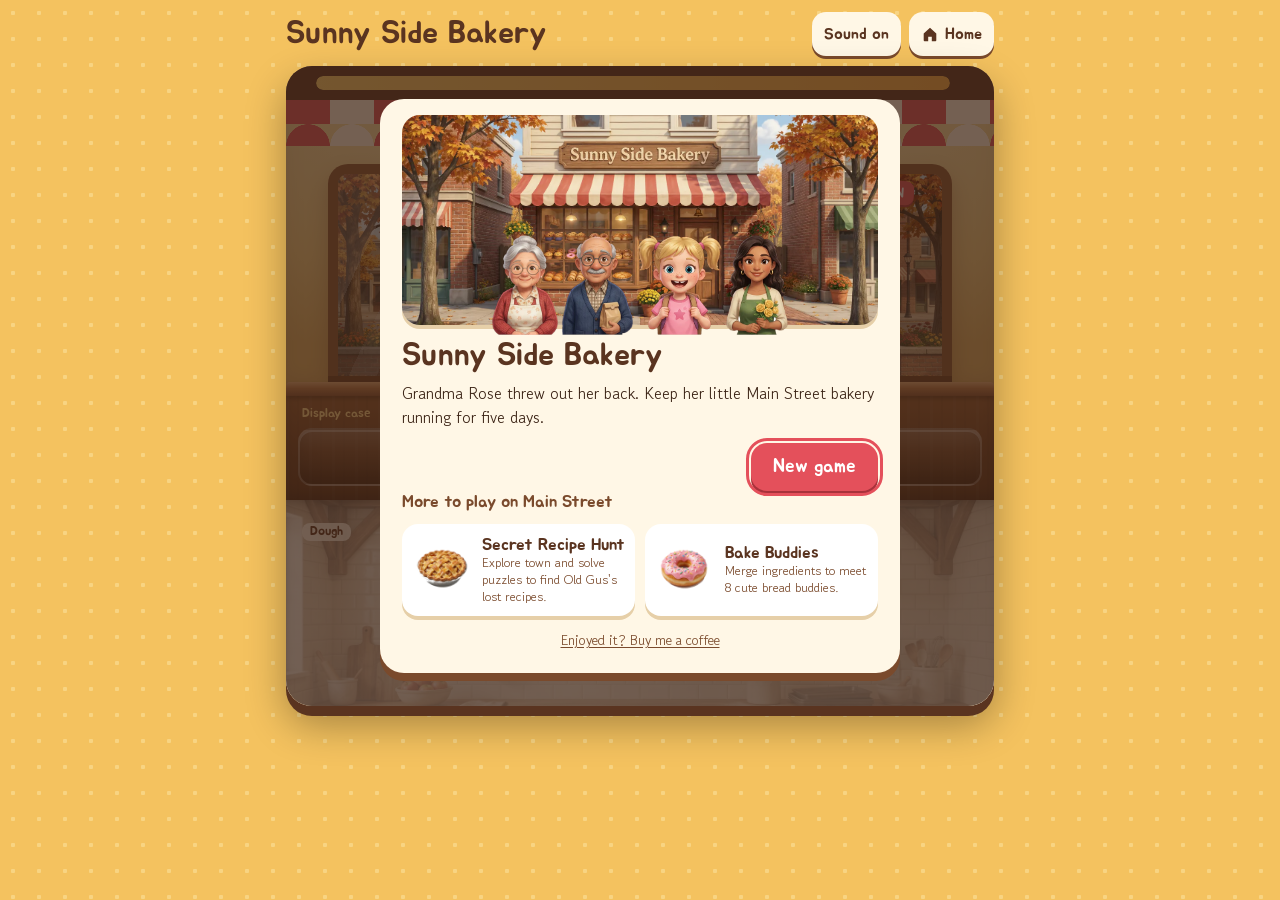
<file: index.html>
<!DOCTYPE html>
<html lang="en">
<head>
<meta charset="utf-8">
<meta name="viewport" content="width=device-width, initial-scale=1">
<meta name="description" content="Run Grandma Rose&#x27;s cozy Main Street bakery for five days. Bake muffins, donuts, cinnamon rolls, and pies, serve customers, and uncover a sweet small-town love story. A short, free browser game for all ages.">
<meta name="theme-color" content="#5a3420">
<link rel="icon" href="favicon.ico" sizes="any">
<link rel="icon" type="image/png" sizes="32x32" href="favicon-32.png">
<link rel="icon" type="image/png" sizes="16x16" href="favicon-16.png">
<link rel="apple-touch-icon" href="apple-touch-icon.png">
<link rel="manifest" href="site.webmanifest">
<link rel="canonical" href="https://hyeonhoyu.github.io/Sunny-Side-Bakery/">
<meta property="og:type" content="website">
<meta property="og:site_name" content="Sunny Side Bakery">
<meta property="og:title" content="Sunny Side Bakery">
<meta property="og:description" content="Run Grandma Rose&#x27;s cozy Main Street bakery for five days. Bake muffins, donuts, cinnamon rolls, and pies, serve customers, and uncover a sweet small-town love story. A short, free browser game for all ages.">
<meta property="og:url" content="https://hyeonhoyu.github.io/Sunny-Side-Bakery/">
<meta property="og:image" content="https://hyeonhoyu.github.io/Sunny-Side-Bakery/og-main.jpg">
<meta property="og:image:width" content="1200">
<meta property="og:image:height" content="630">
<meta property="og:image:alt" content="Sunny Side Bakery preview">
<meta name="twitter:card" content="summary_large_image">
<meta name="twitter:title" content="Sunny Side Bakery">
<meta name="twitter:description" content="Run Grandma Rose&#x27;s cozy Main Street bakery for five days. Bake muffins, donuts, cinnamon rolls, and pies, serve customers, and uncover a sweet small-town love story. A short, free browser game for all ages.">
<meta name="twitter:image" content="https://hyeonhoyu.github.io/Sunny-Side-Bakery/og-main.jpg">
<title>Sunny Side Bakery</title>
<link rel="preconnect" href="https://fonts.googleapis.com">
<link href="https://fonts.googleapis.com/css2?family=Jua&family=Gowun+Dodum&display=swap" rel="stylesheet">
<style>
/*
VOICE: warm, cozy, playful; a storybook bakery for every age.
IDEA: a little neighborhood bakery seen from the counter: shop front above, kitchen below.
PICTURE: the playable shop itself, awning, customers, warm ovens, drawn breads.
COLOUR and TYPE: honey wall, cocoa wood, strawberry awning accent; Jua for titles, Gowun Dodum for text.
LAYOUT: one tall game housing, HUD, shop front, counter tray, kitchen; overlays for story and shop.
*/
:root{color-scheme:light dark;--bg:light-dark(#f4c25f,#24160d);--ink:#3a2214;--honey:#fbe4a8;--cocoa:#5a3420;--cocoa2:#7a4a2c;--berry:#e4505b;--cream:#fff7e6;--leaf:#5aa05a}
:root[data-theme=light]{color-scheme:light}:root[data-theme=dark]{color-scheme:dark}
*{box-sizing:border-box;min-width:0}
img.art{display:block;object-fit:contain;user-select:none;-webkit-user-drag:none}
body{margin:0;background:var(--bg);color:var(--ink);font:16px/1.5 "Gowun Dodum",system-ui,sans-serif;overflow-x:clip;min-height:100vh;
 background-image:radial-gradient(light-dark(#f8d482,#3a2414) 2px,transparent 2.5px);background-size:26px 26px}
button{font:inherit;color:inherit;cursor:pointer;border:0;background:none;-webkit-tap-highlight-color:transparent}
button:focus-visible{outline:3px solid var(--berry);outline-offset:2px}
.wrap{max-width:760px;margin:0 auto;padding:12px max(2vw,8px) 28px}
.top{display:flex;align-items:center;gap:8px;margin-bottom:10px}
.top h1{font:32px/1.05 Jua,sans-serif;margin:0;color:light-dark(var(--cocoa),#ffd98a);flex:1}
.ib{display:inline-flex;align-items:center;gap:6px;min-width:44px;height:44px;padding:0 12px;border-radius:14px;background:var(--cream);font:16px Jua,sans-serif;box-shadow:0 3px 0 var(--cocoa2);color:var(--cocoa)}
.ib:active{transform:translateY(2px);box-shadow:0 1px 0 var(--cocoa2)}
.game{position:relative;min-height:640px;display:flex;flex-direction:column;border-radius:26px;overflow:hidden;background:var(--honey);box-shadow:0 10px 0 var(--cocoa),0 18px 40px #0005}
.hud{display:flex;flex-wrap:wrap;align-items:center;gap:8px 14px;padding:10px 16px;background:var(--cocoa);color:var(--cream);font-family:Jua,sans-serif}
.hud .day{font-size:20px}
.tbar{flex:1 1 160px;height:14px;background:#0004;border-radius:9px;overflow:hidden}
.tbar i{display:block;height:100%;width:100%;background:linear-gradient(90deg,#ffd36e,#ffb347);border-radius:9px}
.hud .goal,.hud .wallet{display:flex;align-items:center;gap:5px;white-space:nowrap}
.coin{display:inline-grid;place-items:center;width:20px;height:20px;flex:none;border-radius:50%;background:#7fb069;color:#fff;font:13px/1 Jua,sans-serif;vertical-align:-3px}
.shop{position:relative;padding:58px 12px 0;background:radial-gradient(120% 90% at 50% 0%,#fff1c4,#f3cf82 70%,#e2b465);box-shadow:inset 0 -18px 30px -18px #7a4a2c88}
.win{position:absolute;left:6%;right:6%;top:64px;bottom:18px;border-radius:20px 20px 0 0;overflow:hidden;border:10px solid #8a5634;border-bottom:0;box-shadow:inset 0 0 0 3px #b77a4c,inset 0 10px 24px #0004,0 6px 0 #6b3f22,0 10px 20px #7a4a2c55;background:linear-gradient(#a4d4ee,#fff2d6)}
.win::after{content:"";position:absolute;inset:0;background:linear-gradient(115deg,#ffffff38 0 9%,#0000 9% 15%,#ffffff22 15% 19%,#0000 19% 70%,#ffffff1c 70% 74%,#0000 74%),linear-gradient(180deg,#0000 55%,#fde8b833);pointer-events:none}
.scene{position:absolute;inset:0;width:100%;height:100%;display:block;object-fit:cover;object-position:50% 72%}
.awning{position:absolute;inset:0 0 auto;height:46px;background:repeating-linear-gradient(90deg,var(--berry) 0 44px,var(--cream) 44px 88px);
 -webkit-mask:radial-gradient(circle 22px at 22px 24px,#000 98%,transparent) 0 22px/44px 46px repeat-x,linear-gradient(#000,#000) 0 0/100% 24px no-repeat;
 mask:radial-gradient(circle 22px at 22px 24px,#000 98%,transparent) 0 22px/44px 46px repeat-x,linear-gradient(#000,#000) 0 0/100% 24px no-repeat}
.sign{position:absolute;top:6px;left:50%;transform:translateX(-50%);background:var(--cocoa);color:#ffd98a;font:16px Jua,sans-serif;padding:2px 14px;border-radius:10px;white-space:nowrap;z-index:1}
.street{display:grid;grid-template-columns:repeat(3,minmax(0,1fr));gap:8px;min-height:236px;align-items:end;position:relative;z-index:1}
.street::after{content:"OPEN";position:absolute;top:22px;right:10%;z-index:2;background:#e4505b;color:#fff;font:14px Jua,sans-serif;padding:3px 10px;border-radius:8px;transform:rotate(4deg);box-shadow:0 2px 0 #a8323b}
.spot{position:relative;display:flex;justify-content:center;align-items:flex-end;height:236px}
.cust{position:relative;display:flex;flex-direction:column;align-items:center;width:100%;max-width:150px;animation:in .45s ease-out;cursor:pointer}
.cust.out{animation:out .6s ease-in forwards;pointer-events:none}
@keyframes in{from{transform:translateY(40px);opacity:0}}
@keyframes out{to{transform:translateY(30px);opacity:0}}
.bubble{background:#fff;border-radius:16px;padding:4px 6px;display:flex;gap:2px;box-shadow:0 3px 0 #0002;position:relative;margin-bottom:6px;min-height:40px;align-items:center}
.bubble::after{content:"";position:absolute;bottom:-8px;left:50%;margin-left:-8px;border:8px solid transparent;border-top-color:#fff;border-bottom:0}
.bubble :is(svg,.art){width:40px;height:28px}
.cust.ready .bubble{box-shadow:0 0 0 3px var(--leaf),0 3px 0 #0002;animation:pulse 1s infinite}
@keyframes pulse{50%{transform:scale(1.07)}}
.face{width:104px;height:124px;display:flex;align-items:flex-end;justify-content:center}
.pt{max-width:100%;max-height:100%;object-fit:contain;object-position:bottom;user-select:none;-webkit-user-drag:none}
.cust.sad .face{animation:shake .4s}
@keyframes shake{25%{transform:translateX(-5px)}75%{transform:translateX(5px)}}
.cust.yay .face{animation:hop .45s}
@keyframes hop{50%{transform:translateY(-12px)}}
.cast{display:flex;justify-content:center;gap:4px;margin:-96px 0 4px;position:relative}
.cast img{height:100px;width:auto}
.tag{position:absolute;top:-22px;background:var(--berry);color:#fff;font:13px Jua,sans-serif;padding:1px 9px;border-radius:9px;white-space:nowrap}
.pat{width:74px;height:8px;background:#0002;border-radius:6px;overflow:hidden;margin-top:2px}
.pat i{display:block;height:100%;background:var(--leaf);border-radius:6px}
.pat i.low{background:var(--berry)}
.counter{position:relative;z-index:2;padding:12px 12px 14px;background:repeating-linear-gradient(90deg,#ffffff07 0 3px,#0000 3px 11px,#00000009 11px 13px,#0000 13px 23px),linear-gradient(#94592f,#6e3f20 60%,#5a321a);box-shadow:0 -4px 10px #0003,inset 0 -6px 12px #0003}
.counter::before{content:"";position:absolute;left:0;right:0;top:-12px;height:14px;background:linear-gradient(#e7b07a,#b97845 45%,#8a5332);box-shadow:0 3px 4px #0004;border-radius:4px 4px 0 0}
.lab{font:13px Jua,sans-serif;color:#ffd98a;margin:0 0 6px 4px}
.tray{position:relative;display:flex;gap:6px;flex-wrap:wrap;min-height:58px;border-radius:14px;padding:7px;background:linear-gradient(#fff3,#ffffff0d 40%,#0002);border:2px solid #ffffff40;box-shadow:inset 0 2px 0 #ffffff55,inset 0 -10px 18px #0003}
.tray::after{content:"";position:absolute;inset:0;border-radius:12px;background:linear-gradient(115deg,#0000 30%,#ffffff2a 38%,#0000 46%,#0000 70%,#ffffff1c 76%,#0000 82%);pointer-events:none}
.ti{width:58px;height:44px;background:radial-gradient(ellipse at 50% 80%,#ffffffb0,#fff6e6 70%);box-shadow:0 2px 0 #0003;border-radius:50%/40%;display:grid;place-items:center;position:relative}
.ti.e{background:#ffffff14;border:2px dashed #fff4;box-shadow:none}
.ti :is(svg,.art){width:52px;height:36px}
.ti.pf::after{content:"";position:absolute;top:3px;right:4px;width:9px;height:9px;background:#fff6a8;clip-path:polygon(50% 0,62% 38%,100% 50%,62% 62%,50% 100%,38% 62%,0 50%,38% 38%)}
.kitchen{flex:1;padding:16px 12px 14px;background:linear-gradient(#fff8ec66,#fff8ec99),url("img/bg-kitchen.webp") 50% 30%/cover,#efe5d6;box-shadow:inset 0 10px 16px -8px #0004}
.kitchen .lab{display:inline-block;color:var(--cocoa);background:#fff8ecd9;padding:1px 8px;border-radius:8px}
.krow{display:grid;grid-template-columns:minmax(0,2fr) minmax(0,3fr);gap:12px}
.doughs{display:grid;grid-template-columns:repeat(2,minmax(0,1fr));gap:8px;align-content:start}
.dough{background:radial-gradient(120% 90% at 50% 0%,#fffdf6,#f5e7c9);border-radius:16px;padding:6px 4px 8px;box-shadow:0 4px 0 #c9a77e,0 8px 14px #7a4a2c33,inset 0 1px 0 #fff;display:flex;flex-direction:column;align-items:center;min-height:96px}
.dough:active{transform:translateY(3px);box-shadow:0 1px 0 #c9a77e}
.dough :is(svg,.art){width:56px;height:40px}
.dough b{font:15px Jua,sans-serif;font-weight:400;color:var(--cocoa);line-height:1.15;text-align:center}
.dough small{display:flex;align-items:center;gap:3px;font-size:13px;color:var(--cocoa2)}
.dough small .coin{width:16px;height:16px;font-size:11px}
.ovens{display:grid;grid-template-columns:repeat(auto-fit,minmax(96px,1fr));gap:8px;align-content:start}
.oven{background:linear-gradient(100deg,#eef1f4,#c3c9cf 35%,#e3e7eb 55%,#a9b0b7);border-radius:18px;padding:8px;box-shadow:0 6px 0 #7e858c,0 10px 16px #0003,inset 0 1px 0 #fff;color:#3a2214;display:flex;flex-direction:column;align-items:center;gap:6px;min-height:150px}
.oven::before{content:"";width:64%;height:8px;border-radius:5px;background:linear-gradient(#fafbfc,#8d949b);box-shadow:0 2px 2px #0003}
.glass{position:relative;width:100%;height:68px;border-radius:12px;background:radial-gradient(circle at 50% 80%,#3a2a20,#120c08);display:grid;place-items:center;border:3px solid #6d747b;box-shadow:inset 0 4px 10px #000a;transition:background .3s;overflow:hidden}
.glass::after{content:"";position:absolute;inset:0;background:linear-gradient(120deg,#0000 30%,#ffffff26 40%,#0000 50%);pointer-events:none}
.oven.b .glass{background:radial-gradient(circle at 50% 70%,#ffa040,#a2370f 75%)}
.oven.p .glass{background:radial-gradient(circle at 50% 70%,#fff0a0,#e07a1c 75%);box-shadow:0 0 18px #ffd36e}
.oven.x .glass{background:radial-gradient(#5a5a5a,#222)}
.glass :is(svg,.art){width:64px;height:46px}
.oven.p .glass :is(svg,.art){animation:pulse .7s infinite}
.obar{width:100%;height:8px;background:#0003;box-shadow:inset 0 1px 2px #0004;border-radius:5px;position:relative;overflow:hidden}
.obar::after{content:"";position:absolute;left:71.4%;width:10.7%;top:0;bottom:0;background:#9ef08f66}
.obar i{display:block;height:100%;width:0;background:#ffb347;border-radius:5px}
.olab{font:14px Jua,sans-serif;text-align:center;line-height:1.15;min-height:17px}
.oven.p .olab{color:#2d7a2d}
.oven.x .olab{color:#a8323b}
.float{position:absolute;font:20px Jua,sans-serif;color:#2d7a2d;pointer-events:none;animation:fl 1s ease-out forwards;z-index:5;text-shadow:0 2px 0 #fff}
.float.bad{color:var(--berry)}
@keyframes fl{to{transform:translateY(-46px);opacity:0}}
.toast{position:absolute;left:50%;top:64px;transform:translate(-50%,-10px);background:var(--cocoa);color:var(--cream);padding:8px 16px;border-radius:14px;font:16px Jua,sans-serif;opacity:0;transition:.25s;pointer-events:none;z-index:6;text-align:center;max-width:90%}
.toast.on{opacity:1;transform:translate(-50%,0)}
.ov{position:absolute;inset:0;background:#3a2214b3;display:none;align-items:center;justify-content:center;padding:16px;z-index:10}
.ov.on{display:flex}
.card{background:var(--cream);border-radius:24px;padding:22px;width:min(520px,100%);max-height:100%;overflow:auto;box-shadow:0 8px 0 var(--cocoa2);animation:in .3s}
.card h2{font:32px/1.05 Jua,sans-serif;margin:0 0 8px;color:var(--cocoa);text-wrap:balance}
.card p{margin:0 0 12px}
.story{display:grid;grid-template-columns:96px minmax(0,1fr);gap:14px;align-items:start}
.fest{display:flex;justify-content:center;align-items:flex-end;height:250px;margin:-8px 0 12px;border-radius:18px;overflow:hidden;background:url('img/bg-festival.webp') 50% 45%/cover}
.duo{display:block;height:92%;width:auto;max-width:100%;object-fit:contain}
.story.wide{grid-template-columns:minmax(0,1fr)}
.story .who{font:17px Jua,sans-serif;color:var(--berry);margin-bottom:4px}
.story .txt{font-size:17px;min-height:78px}
.story .pt{width:96px;height:112px;object-fit:cover;object-position:top;background:var(--honey);border-radius:18px;max-height:none}
.btn{display:inline-flex;align-items:center;justify-content:center;min-height:48px;padding:0 22px;border-radius:16px;background:var(--berry);color:#fff;font:19px Jua,sans-serif;box-shadow:0 4px 0 #a8323b}
.btn:active{transform:translateY(3px);box-shadow:0 1px 0 #a8323b}
.btn.alt{background:var(--cocoa2);box-shadow:0 4px 0 var(--cocoa)}
.btn:disabled{opacity:.45;cursor:default}
.row{display:flex;gap:10px;flex-wrap:wrap;justify-content:flex-end;margin-top:14px}
.stars{display:flex;gap:8px;justify-content:center;margin:8px 0 12px}
.stars :is(svg,.art){width:54px;height:54px}
.stat{display:grid;grid-template-columns:1fr auto;gap:4px 12px;font-size:17px;margin-bottom:6px}
.stat b{font-family:Jua,sans-serif;font-weight:400;text-align:right}
.up{display:grid;grid-template-columns:minmax(0,1fr) auto;gap:10px;align-items:center;padding:10px 0;border-top:2px dashed #e6cfa8}
.up b{font:18px Jua,sans-serif;font-weight:400;color:var(--cocoa)}
.up small{display:block;color:var(--cocoa2)}
.up .btn{min-height:44px;font-size:16px;padding:0 14px;gap:4px}
.hero{display:block;width:100%;height:210px;object-fit:cover;object-position:50% 40%;border-radius:18px;margin:-6px 0 6px;box-shadow:0 4px 0 #e6cfa8}
.more{font:17px Jua,sans-serif;color:var(--cocoa2);margin:16px 0 6px}
.modes{display:grid;grid-template-columns:repeat(auto-fit,minmax(200px,1fr));gap:10px}
.mode{display:flex;gap:10px;align-items:center;background:#fff;border-radius:16px;padding:10px;box-shadow:0 4px 0 #e6cfa8;text-decoration:none;color:var(--ink)}
.mode:hover{transform:translateY(-2px)}
.mode :is(svg,.art){width:60px;height:44px;flex:none}
.mode b{display:block;font:17px Jua,sans-serif;font-weight:400;color:var(--cocoa)}
.mode small{display:block;font-size:13px;color:var(--cocoa2);line-height:1.3}
.cof{display:block;text-align:center;margin-top:14px;font-size:14px;color:var(--cocoa2)}
.newb{display:flex;align-items:center;gap:10px;background:var(--honey);border-radius:14px;padding:8px 12px;margin-bottom:10px}
.newb :is(svg,.art){width:56px;height:40px}
@media(max-width:560px){
 .top h1{font-size:26px}
 .krow{grid-template-columns:minmax(0,1fr)}
 .doughs{grid-template-columns:repeat(4,minmax(0,1fr))}
 .dough{min-height:88px}.dough :is(svg,.art){width:46px;height:34px}.dough b{font-size:13px}
 .street,.spot{min-height:204px;height:204px}
 .face{width:80px;height:98px}.bubble :is(svg,.art){width:30px;height:22px}
 .story{grid-template-columns:70px minmax(0,1fr)}.story .pt{width:72px;height:86px}.cast img{height:84px}
}
@media(prefers-reduced-motion:reduce){*{animation:none!important;transition:none!important}}
</style>
</head>
<body>
<div class="wrap">
 <div class="top">
  <h1 id="ttl">Sunny Side Bakery</h1>
  <button class="ib" id="bSnd" aria-label="Sound">소리 켬</button>
  <button class="ib" id="bHome" aria-label="Home"><svg viewBox="0 0 20 20" width="18" height="18" aria-hidden="true"><path d="M3 9.5L10 3l7 6.5V17a1 1 0 0 1-1 1h-4v-5H8v5H4a1 1 0 0 1-1-1z" fill="currentColor"/></svg><span>Home</span></button>
 </div>
 <div class="game" id="game">
  <div class="hud">
   <span class="day" id="hDay">1일차</span>
   <div class="tbar"><i id="tFill"></i></div>
   <span class="goal" id="hGoal"></span>
   <span class="wallet" id="hWallet"></span>
  </div>
  <section class="shop">
   <div class="awning"></div><div class="sign" id="sign">Sunny Side Bakery</div>
   <div class="win"><img class="scene" src="img/bg-street.webp" alt=""></div>
   <div class="street" id="street"></div>
  </section>
  <section class="counter">
   <p class="lab" id="lTray">진열대</p>
   <div class="tray" id="tray"></div>
  </section>
  <section class="kitchen">
   <div class="krow">
    <div><p class="lab" id="lDough">반죽</p><div class="doughs" id="doughs"></div></div>
    <div><p class="lab" id="lOven">오븐</p><div class="ovens" id="ovens"></div></div>
   </div>
  </section>
  <div class="toast" id="toast"></div>
  <div class="ov" id="ov"><div class="card" id="card"></div></div>
 </div>
</div>
<script>
{
const $=id=>document.getElementById(id);
const store={get(k){try{return JSON.parse(localStorage.getItem('sunbake_'+k))}catch(e){return null}},set(k,v){try{localStorage.setItem('sunbake_'+k,JSON.stringify(v))}catch(e){}}};
const lang='en', muted=!!store.get('muted');

const L={
ko:{title:'써니 베이커리',sub:'허리를 다친 로즈 할머니 대신, 닷새 동안 메인 스트리트의 동네 빵집을 지켜 주세요.',start:'새로 시작',cont:n=>`이어하기 (${n}일차)`,day:n=>`${n}일차`,goal:'오늘',wallet:'지갑',tray:'진열장',dough:'반죽',oven:'오븐',
 empty:'비어 있음',baking:'굽는 중',now:'지금!',done:'완성',burnt:'탔어요',notYet:'아직 덜 익었어요',trayFull:'진열대가 가득 찼어요',ovensFull:'오븐이 모두 사용 중이에요',missing:'진열대에 주문한 빵이 없어요',
 next:'다음',skip:'건너뛰기',startDay:'영업 시작',newBread:'새 메뉴',target:'목표 매출',results:n=>`${n}일차 영업 마감`,served:'모신 손님',missed:'놓친 손님',earned:'오늘 매출',shop:'가게 꾸미기',shopSub:'모은 돈으로 빵집을 업그레이드하세요.',toNext:'다음 날로',owned:'보유 중',
 pause:'잠깐 쉬는 중',resume:'계속하기',restart:'처음 화면으로',total:'모은 별',replay:'처음부터 다시',combo:n=>`콤보 ${n}!`,perfect:'완벽!',burntT:'빵이 탔어요',tossed:'버렸어요',
 how:'반죽을 누르면 오븐에 들어가요. 반짝일 때 오븐을 눌러 꺼내고, 손님을 눌러 빵을 건네주세요.',sndOn:'소리 켬',sndOff:'소리 끔',fin:'써니 베이커리 이야기 끝',finSub:'로즈 할머니의 빵집은 오늘도 따뜻합니다.',cof:'게임이 마음에 드셨다면 커피 한 잔 사주세요',lvl:['조금 아쉬워요','잘했어요','최고의 하루']},
en:{title:'Sunny Side Bakery',sub:'Grandma Rose threw out her back. Keep her little Main Street bakery running for five days.',start:'New game',cont:n=>`Continue (Day ${n})`,day:n=>`Day ${n}`,goal:'Today',wallet:'Wallet',tray:'Display case',dough:'Dough',oven:'Ovens',
 empty:'Empty',baking:'Baking',now:'Now!',done:'Ready',burnt:'Burnt',notYet:'Not baked yet',trayFull:'The display case is full',ovensFull:'All ovens are busy',missing:'That order isn\'t in the display case yet',
 next:'Next',skip:'Skip story',startDay:'Open shop',newBread:'New on the menu',target:'Sales goal',results:n=>`Day ${n} closed`,served:'Customers served',missed:'Customers missed',earned:'Today\'s sales',shop:'Fix up the shop',shopSub:'Spend your coins to upgrade the bakery.',toNext:'Next day',owned:'Owned',
 pause:'Taking a break',resume:'Resume',restart:'Title screen',total:'Stars earned',replay:'Play again',combo:n=>`Combo ${n}!`,perfect:'Perfect!',burntT:'Burnt bread',tossed:'Tossed',
 how:'Tap dough to put it in an oven. Tap the oven when it glows, then tap a customer to hand over the bread.',sndOn:'Sound on',sndOff:'Sound off',fin:'The end of Sunny Side Bakery',finSub:'The bell on Main Street is ringing again.',cof:'Enjoyed it? Buy me a coffee',lvl:['Could be better','Nice work','Best day ever']}};
const T=k=>L[lang][k];

const B={
 donut:{price:6,time:4,ko:'글레이즈 도넛',en:'Glazed donut'},
 muffin:{price:8,time:5,ko:'블루베리 머핀',en:'Blueberry muffin'},
 roll:{price:10,time:6,ko:'시나몬 롤',en:'Cinnamon roll'},
 pie:{price:18,time:8,ko:'애플파이',en:'Apple pie'}};
const DAYS=[
 {breads:['muffin','donut'],dur:60,spawn:5.5,target:70,multi:0,pat:20,regs:[['park',.3]]},
 {breads:['muffin','donut','roll'],dur:65,spawn:5,target:115,multi:.3,pat:20,regs:[['jiu',.35]],nb:'roll'},
 {breads:['muffin','donut','roll'],dur:70,spawn:4.5,target:165,multi:.45,pat:19,regs:[['mina',.35]]},
 {breads:['muffin','donut','roll','pie'],dur:75,spawn:4.3,target:220,multi:.5,pat:20,regs:[['park2',.5]],nb:'pie'},
 {breads:['muffin','donut','roll','pie'],dur:80,spawn:3.7,target:290,multi:.6,pat:19,regs:[['park',.2],['jiu',.45],['mina',.7]]}];
const LOOK={
 grandma:{skin:'#f6d2b0',hair:'#e2ddd5',st:2,shirt:'#d9535c',gl:1},
 park:{skin:'#c98e63',hair:'#d8d3cb',st:3,shirt:'#3f6b9a',gl:1},
 jiu:{skin:'#f8d9bd',hair:'#e0b04a',st:4,shirt:'#ff8fb1',kid:1},
 mina:{skin:'#a8714c',hair:'#2a1a12',st:1,shirt:'#5aa05a'},
 me:{skin:'#f3ccaa',hair:'#6a3a1c',st:0,shirt:'#fff'}};
const REG={
 park:{look:'park',order:['muffin'],name:{ko:'월터 할아버지',en:'Mr. Walter'},line:{ko:'바로 이 맛이지. 오십 년째 똑같아.',en:'That\'s the one. Same as fifty years ago.'}},
 park2:{look:'park',order:['pie'],name:{ko:'월터 할아버지',en:'Mr. Walter'},line:{ko:'이건... 로즈의 애플파이 맛이군.',en:'Well, I\'ll be. That\'s Rose\'s apple pie.'}},
 jiu:{look:'jiu',order:['donut','donut'],name:{ko:'꼬마 릴리',en:'Little Lily'},line:{ko:'도넛이다! 하나는 내일 스펠링 시험용!',en:'Donuts! One is for my spelling test tomorrow!'}},
 mina:{look:'mina',order:['roll'],name:{ko:'꽃집 마리아',en:'Maria the florist'},line:{ko:'시나몬 향 덕분에 아침이 행복해요.',en:'That cinnamon smell makes my whole morning.'}}};
const NAMES={grandma:{ko:'로즈 할머니',en:'Grandma Rose'},park:{ko:'월터 할아버지',en:'Mr. Walter'},jiu:{ko:'꼬마 릴리',en:'Little Lily'},mina:{ko:'꽃집 마리아',en:'Maria the florist'},narr:{ko:'',en:''},me:{ko:'나',en:'Me'}};
const STORY={
 intro:[['grandma','사랑하는 손주야. 할미가 허리를 삐끗해서 며칠 쉬어야 한단다.','Hi sweetheart. I threw out my back, so the doctor says I need a few days off.','sad'],
  ['grandma','그동안 메인 스트리트의 우리 빵집을 맡아 주겠니? 딱 닷새면 된단다.','Could you run the bakery on Main Street for me? Just five days.','mid'],
  ['grandma','반죽을 눌러 오븐에 넣고, 노릇하게 반짝일 때 오븐을 눌러 꺼내렴.','Tap the dough to pop it in the oven. When it glows golden, tap the oven to take it out.'],
  ['grandma','그다음 손님을 누르면 주문한 걸 건네준단다. 너무 오래 두면 타 버리니 조심하고.','Then tap a customer to hand over their order. Leave it in too long and it burns, so keep an eye on it.'],
  ['grandma','단골손님들께 안부도 전해 주렴. 할미는 너를 믿는다.','Say hi to my regulars for me. I know you\'ll do great.']],
 0:[['park','자네가 로즈의 손주로구먼. 이 가게 블루베리 머핀은 내가 오십 년째 먹고 있지.','So you\'re Rose\'s grandkid. I\'ve had a blueberry muffin here every morning for fifty years.'],
  ['park','로즈는... 아니, 할머니는 좀 괜찮으신가? 무리하지 말라고 꼭 전해 주게.','Is Rose... I mean, is your grandma doing all right? Tell her not to overdo it.','sad'],
  ['narr','할아버지는 종이봉투를 한참 만지작거리다 문을 나섰다.','He fiddles with the paper bag for a long while before heading out the door.']],
 1:[['jiu','할머니 도넛 먹으면 스펠링 시험 백 점 맞아요! 진짜예요.','When I eat Grandma Rose\'s donuts, I ace my spelling test! It\'s true!'],
  ['jiu','근데요, 월터 할아버지가 매일 아침 할머니 언제 오시냐고 물어봐요.','And guess what? Mr. Walter asks every single morning when she\'s coming back.','mid'],
  ['narr','릴리가 크레용 그림 한 장을 건넸다. 빵집 창문 안에 할머니와 할아버지가 나란히 웃고 있다.','Lily hands you a crayon drawing. In the bakery window, Grandma Rose and Mr. Walter are smiling side by side.']],
 2:[['mina','옆집 꽃집이에요. 월터 할아버지가 매년 할머니 생신에 노란 장미를 사 가세요.','I run the flower shop next door. Every year on Rose\'s birthday, Mr. Walter buys yellow roses.'],
  ['mina','카드엔 이름을 절대 안 쓰시고요. 할머니는 아마 모르실걸요.','He never signs the card. I bet she has no idea.','mid'],
  ['narr','가게를 정리하다 낡은 레시피 카드를 찾았다. "애플파이. 1974년 카운티 페어, 그가 좋아하던 맛."','While tidying up, you find an old recipe card: "Apple pie. County fair, 1974. His favorite."'],
  ['narr','새 메뉴가 열렸다: 애플파이!','New menu item unlocked: Apple pie!']],
 3:[['grandma','얘야, 온 동네에 소문이 다 났더라. 우리 손주 빵이 맛있다고.','Honey, the whole town is talking. They say my grandkid\'s baking is the real deal.'],
  ['grandma','내일은 가을 축제란다. 할미도 잠깐 나가 보마.','Tomorrow is the Fall Festival. I might stop by for a little while.'],
  ['grandma','...월터도 오려나? 아니다, 아무것도 아니다. 호호.','...Do you think Walter will be there? Oh, never mind me.','mid']],
 4:[['narr','축제가 끝나 갈 무렵, 할머니가 지팡이를 짚고 빵집 문을 열었다. 종이 딸랑 울렸다.','As the festival winds down, the bell over the door jingles. Grandma Rose walks in with her cane.'],
  ['park','로즈. 오십 년 동안 하고 싶던 말이 있소. 당신 빵이 세상에서 제일 맛있소.','Rose. I\'ve wanted to say this for fifty years. Your baking is the best in the world.'],
  ['grandma','그 말 하는 데 오십 년이나 걸렸어요? 파이나 드세요, 노란 장미 아저씨.','Fifty years to say that? Sit down and have some pie, Mr. Yellow Roses.'],
  ['grandma','고맙다, 우리 손주. 이 빵집은 이제 너의 빵집이기도 하단다.','Thank you, sweetheart. This bakery is yours now, too.']]};
const UP=[
 {id:'shelf',cost:35,ko:['큰 진열장','진열장이 4칸에서 7칸으로'],en:['Bigger display case','Holds 7 treats instead of 4']},
 {id:'cozy',cost:45,ko:['커피 머신','손님이 35% 더 오래 기다려요'],en:['Free coffee','Customers wait 35% longer']},
 {id:'fast',cost:60,ko:['화력 좋은 오븐','굽는 속도가 33% 빨라져요'],en:['Hotter ovens','Bread bakes 33% faster']},
 {id:'oven3',cost:70,ko:['세 번째 오븐','한 번에 3개를 구워요'],en:['Third oven','Bake three at once']}];

/* drawing */
const COL={raw:'#f1dcae',gold:'#d98b2b',burnt:'#4a2a17'};
function bread(type,st){return`<img class="art food" src="img/food/${type}-${st||'gold'}.webp" alt="" draggable="false">`;}
const IMG={grandma:'grandma',me:'me',park:'walter',jiu:'lily',mina:'maria'};
function face(k,mood){const m=mood==='sad'||mood==='mid'?mood:'happy';return`<img class="pt" src="img/${IMG[k]||k}-${m}.webp" alt="" draggable="false">`;}
const duo='<div class="fest"><img class="duo" src="img/ending-couple.webp" alt="Grandma Rose laughing as Mr. Walter offers her yellow roses"></div>';
['happy','mid','sad'].forEach(m=>['walter','lily','maria','c1','c2','c3','c4','c5','c6'].forEach(n=>{const i=new Image();i.src=`img/${n}-${m}.webp`;}));
const coin='<span class="coin">$</span>';
const star=on=>`<svg viewBox="0 0 24 24"><path d="M12 2l2.9 6.3 6.9.7-5.2 4.6 1.5 6.8L12 17l-6.1 3.4 1.5-6.8L2.2 9l6.9-.7z" fill="${on?'#ffc83d':'#e6d7bd'}" stroke="${on?'#c98a10':'#cbb995'}" stroke-width="1.2" stroke-linejoin="round"/></svg>`;

/* sound */
let AC;function snd(k){if(muted)return;try{AC=AC||new(window.AudioContext||window.webkitAudioContext)();const seq={put:[[520,.06]],ding:[[880,.08],[1320,.14]],coin:[[988,.06],[1319,.12]],bad:[[170,.22]],tap:[[360,.04]]}[k];let t=AC.currentTime;for(const[f,d]of seq){const o=AC.createOscillator(),g=AC.createGain();o.type=k==='bad'?'sawtooth':'triangle';o.frequency.value=f;g.gain.setValueAtTime(.12,t);g.gain.exponentialRampToValueAtTime(.001,t+d);o.connect(g).connect(AC.destination);o.start(t);o.stop(t+d+.02);t+=d*.85;}}catch(e){}}

/* state */
let G=null,S=null,paused=false,cid=0;
const D=()=>DAYS[S.d];
const nOvens=()=>G.up.oven3?3:2, cap=()=>G.up.shelf?7:4, speed=()=>G.up.fast?1.33:1;
function stage(o){const p=o.t/o.total;return p<1?'b':p<1.15?'p':p<1.45?'d':'x';}

function startDay(d){S={d,time:DAYS[d].dur,ovens:Array(nOvens()).fill(null),tray:[],cust:[null,null,null],spawnT:1,regs:DAYS[d].regs.map(r=>({k:r[0],at:r[1],done:false})),earn:0,served:0,lost:0,combo:0,run:true};paused=false;renderAll();hideOv();}
function renderAll(){applyLang();if(!S)return;renderDoughs();renderOvens();renderTray();for(let i=0;i<3;i++)renderSlot(i);hud();}
function applyLang(){document.documentElement.lang=lang;$('ttl').textContent=T('title');$('sign').textContent=T('title');document.title=T('title');$('bSnd').textContent=muted?T('sndOff'):T('sndOn');$('lTray').textContent=T('tray');$('lDough').textContent=T('dough');$('lOven').textContent=T('oven');}
function hud(){if(!S)return;$('hDay').textContent=T('day')(S.d+1);$('hGoal').innerHTML=`${T('goal')} ${S.earn} / ${D().target}`;$('hWallet').innerHTML=`${coin}${G.coins}`;}
function renderDoughs(){$('doughs').innerHTML=D().breads.map(b=>`<button class="dough" data-b="${b}">${bread(b,'raw')}<b>${B[b][lang]}</b><small>${coin}${B[b].price}</small></button>`).join('');}
function renderOvens(){$('ovens').innerHTML=S.ovens.map((_,i)=>`<button class="oven" data-o="${i}"></button>`).join('');S.ovens.forEach((_,i)=>renderOven(i));}
function renderOven(i){const el=document.querySelector(`.oven[data-o="${i}"]`);if(!el)return;const o=S.ovens[i];const st=o?stage(o):'e';o&&(o.st=st);
 el.className='oven '+st;const look=st==='b'?'raw':st==='x'?'burnt':'gold';
 const lab={e:T('empty'),b:T('baking'),p:T('now'),d:T('done'),x:T('burnt')}[st];
 el.innerHTML=`<div class="glass">${o?bread(o.type,look):''}</div><div class="obar"><i></i></div><div class="olab">${lab}</div>`;}
function renderTray(){const t=$('tray');let h='';for(let i=0;i<cap();i++){const it=S.tray[i];h+=it?`<div class="ti${it.pf?' pf':''}">${bread(it.type,'gold')}</div>`:'<div class="ti e"></div>';}t.innerHTML=h;markReady();}
function markReady(){document.querySelectorAll('.spot').forEach((s,i)=>{const c=S.cust[i],el=s.querySelector('.cust');if(el)el.classList.toggle('ready',!!(c&&!c.leaving&&canServe(c.order)));});}
function renderSlot(i){const street=$('street');if(street.children.length!==3)street.innerHTML=[0,1,2].map(j=>`<div class="spot" data-c="${j}"></div>`).join('');
 const s=street.children[i],c=S.cust[i];
 if(!c){s.innerHTML='';return;}
 const mood=c.leaving?(c.happy?'happy':'sad'):'mid';
 s.innerHTML=`<div class="cust${c.leaving?(c.happy?' out yay':' out sad'):''}">${c.reg?`<span class="tag">${REG[c.reg].name[lang]}</span>`:''}<div class="bubble">${c.leaving?(c.happy?'<svg viewBox="0 0 24 24" style="width:30px;height:28px"><path d="M12 21s-8-5.2-8-11a4.5 4.5 0 0 1 8-2.8A4.5 4.5 0 0 1 20 10c0 5.8-8 11-8 11z" fill="#e4505b"/></svg>':'<svg viewBox="0 0 32 24" style="width:36px;height:28px"><path d="M8 18a6 6 0 0 1 1-11.9A7 7 0 0 1 22 5a5.5 5.5 0 0 1 2 10.6V18z" fill="#9aa3ad"/><path d="M10 20l-1 3M16 20l-1 3M22 20l-1 3" stroke="#6aa8d8" stroke-width="2" stroke-linecap="round"/></svg>'):c.order.map(b=>bread(b,'gold')).join('')}</div><div class="face">${face(c.look,c.leaving?mood:'mid')}</div><div class="pat"><i></i></div></div>`;markReady();}

function canServe(order){const pool=S.tray.map(x=>x.type);for(const b of order){const k=pool.indexOf(b);if(k<0)return false;pool.splice(k,1);}return true;}
const rnd=a=>a[Math.floor(Math.random()*a.length)];
function randLook(){const used=S.cust.filter(Boolean).map(c=>c.look);const pool=['c1','c2','c3','c4','c5','c6'].filter(x=>!used.includes(x));return rnd(pool.length?pool:['c1','c2','c3','c4','c5','c6']);}
function spawn(reg){const i=S.cust.findIndex(c=>!c);if(i<0)return false;const d=D();let order;
 if(reg)order=REG[reg].order.slice();else{const n=Math.random()<d.multi?(S.d===4&&Math.random()<.3?3:2):1;order=[];for(let k=0;k<n;k++){let b=rnd(d.breads);if(b==='pie'&&(order.length||Math.random()<.5))b=rnd(d.breads.filter(x=>x!=='pie'));order.push(b);}}
 const max=(d.pat+order.length*4)*(G.up.cozy?1.35:1)*(reg?1.3:1);
 S.cust[i]={id:++cid,order,pat:max,max,look:reg?REG[reg].look:randLook(),reg};renderSlot(i);return true;}
function leave(i,happy){const c=S.cust[i];if(!c||c.leaving)return;c.leaving=true;c.happy=happy;renderSlot(i);setTimeout(()=>{if(S&&S.cust[i]===c){S.cust[i]=null;renderSlot(i);}},620);}

/* loop */
let last=performance.now();
function step(dt){S.time-=dt;
 S.ovens.forEach((o,i)=>{if(!o)return;o.t+=dt*speed();const st=stage(o);if(st!==o.st){if(st==='p')snd('ding');if(st==='x'){snd('bad');toast(T('burntT'));}renderOven(i);}});
 S.cust.forEach((c,i)=>{if(!c||c.leaving)return;c.pat-=dt;if(c.pat<=0){S.lost++;S.combo=0;snd('bad');leave(i,false);}});
 const el=D().dur-S.time;
 for(const r of S.regs)if(!r.done&&el>=r.at*D().dur){if(spawn(r.k))r.done=true;}
 S.spawnT-=dt;if(S.spawnT<=0&&S.time>4){spawn();S.spawnT=D().spawn*(.75+Math.random()*.5);}
 if(S.time<=0)endDay();}
function update(){if(!S)return;$('tFill').style.width=Math.max(0,S.time/D().dur*100)+'%';
 S.ovens.forEach((o,i)=>{const b=document.querySelector(`.oven[data-o="${i}"] .obar i`);if(b)b.style.width=o?Math.min(100,o.t/o.total/1.4*100)+'%':'0';});
 document.querySelectorAll('.spot').forEach((s,i)=>{const c=S.cust[i],b=s.querySelector('.pat i');if(c&&b){const r=Math.max(0,c.pat/c.max);b.style.width=r*100+'%';b.classList.toggle('low',r<.3);}});}
function frame(now){const dt=Math.min(.1,(now-last)/1000);last=now;if(S&&S.run&&!paused)step(dt);update();requestAnimationFrame(frame);}
requestAnimationFrame(frame);

/* input */
$('game').addEventListener('click',e=>{if(!S||!S.run||paused)return;
 const dg=e.target.closest('.dough'),ov=e.target.closest('.oven'),cu=e.target.closest('.spot');
 if(dg){const i=S.ovens.findIndex(o=>!o);if(i<0){toast(T('ovensFull'));snd('tap');return;}const b=dg.dataset.b;S.ovens[i]={type:b,t:0,total:B[b].time};snd('put');renderOven(i);return;}
 if(ov){const i=+ov.dataset.o,o=S.ovens[i];if(!o)return;const st=stage(o);
  if(st==='b'){toast(T('notYet'));snd('tap');return;}
  if(st==='x'){S.ovens[i]=null;renderOven(i);toast(T('tossed'));return;}
  if(S.tray.length>=cap()){toast(T('trayFull'));snd('tap');return;}
  S.tray.push({type:o.type,pf:st==='p'});if(st==='p')floatAt(ov,T('perfect'));S.ovens[i]=null;snd('put');renderOven(i);renderTray();return;}
 if(cu){const i=+cu.dataset.c,c=S.cust[i];if(!c||c.leaving)return;
  if(!canServe(c.order)){toast(T('missing'));snd('tap');return;}
  let pay=0;for(const b of c.order){const ks=S.tray.map((x,k)=>x.type===b?k:-1).filter(k=>k>=0);const k=ks.find(k=>S.tray[k].pf)??ks[0];if(S.tray[k].pf)pay+=2;S.tray.splice(k,1);pay+=B[b].price;}
  pay+=Math.ceil(c.pat/c.max*3);S.combo++;if(S.combo>=3){pay+=Math.min(5,S.combo-2);toast(T('combo')(S.combo));}
  S.earn+=pay;G.coins+=pay;S.served++;snd('coin');floatAt(cu,'+'+pay);
  if(c.reg)setTimeout(()=>toast(REG[c.reg].name[lang]+': '+REG[c.reg].line[lang]),S.combo>=3?900:0);
  leave(i,true);renderTray();hud();}});
function floatAt(el,txt,bad){const g=$('game').getBoundingClientRect(),r=el.getBoundingClientRect();const f=document.createElement('div');f.className='float'+(bad?' bad':'');f.textContent=txt;f.style.left=(r.left-g.left+r.width/2-20)+'px';f.style.top=(r.top-g.top+10)+'px';$('game').appendChild(f);setTimeout(()=>f.remove(),1000);}
let tt;function toast(m){const t=$('toast');t.textContent=m;t.classList.add('on');clearTimeout(tt);tt=setTimeout(()=>t.classList.remove('on'),1700);}

/* overlays */
function showOv(h,acts){$('card').innerHTML=h;$('ov').classList.add('on');$('card').querySelectorAll('[data-a]').forEach(b=>b.onclick=()=>{snd('tap');acts[b.dataset.a]&&acts[b.dataset.a](b);});const f=$('card').querySelector('.row .btn:last-child:not(:disabled)')||$('card').querySelector('.btn:not(:disabled)');f&&f.focus({preventScroll:true});}
function hideOv(){$('ov').classList.remove('on');}
function title(){S=null;applyLang();$('street').innerHTML='';$('tray').innerHTML='';$('doughs').innerHTML='';$('ovens').innerHTML='';$('hDay').textContent='';$('hGoal').textContent='';$('hWallet').innerHTML='';
 const sv=store.get('save');
 showOv(`<img class="hero" src="img/bg-storefront.webp" alt="Sunny Side Bakery on Main Street"><div class="cast">${['grandma','park','jiu','mina'].map(k=>face(k)).join('')}</div><h2>${T('title')}</h2><p>${T('sub')}</p><div class="row">${sv&&sv.day>0&&sv.day<5?`<button class="btn alt" data-a="cont">${T('cont')(sv.day+1)}</button>`:''}<button class="btn" data-a="new">${T('start')}</button></div><p class="more">More to play on Main Street</p><div class="modes"><a class="mode" href="recipe.html">${bread('pie','gold')}<span><b>Secret Recipe Hunt</b><small>Explore town and solve puzzles to find Old Gus's lost recipes.</small></span></a><a class="mode" href="merge.html">${bread('donut','gold')}<span><b>Bake Buddies</b><small>Merge ingredients to meet 8 cute bread buddies.</small></span></a></div><a class="cof" href="https://buymeacoffee.com/henryyu" target="_blank" rel="noopener">${T('cof')}</a>`,
 {new:()=>{G={day:0,coins:0,up:{},stars:[]};story('intro',()=>dayCard());},cont:()=>{G=sv;dayCard();}});}
function story(key,cb){const lines=STORY[key];let i=0;
 const show=()=>{const[w,ko,en,md]=lines[i];const who=w==='narr'?'':NAMES[w][lang];
  showOv(`${key===4?duo:''}<div class="story${key===4?' wide':''}">${key===4?'':w==='narr'?face('me','mid'):face(w,md||'happy')}<div><div class="who">${who||'&nbsp;'}</div><div class="txt">${lang==='ko'?ko:en}</div></div></div><div class="row">${i<lines.length-1?`<button class="btn alt" data-a="s">${T('skip')}</button>`:''}<button class="btn" data-a="n">${T('next')}</button></div>`,{n:()=>{i++;i<lines.length?show():cb();},s:()=>cb()});};show();}
function dayCard(){const d=DAYS[G.day];const nb=d.nb;
 S={d:G.day,time:d.dur,ovens:Array(nOvens()).fill(null),tray:[],cust:[null,null,null],regs:[],earn:0,run:false};renderAll();
 showOv(`<h2>${T('day')(G.day+1)}</h2>${nb?`<div class="newb">${bread(nb,'gold')}<div><b>${T('newBread')}</b><br>${B[nb][lang]} ${coin.replace('class="coin"','class="coin" style="vertical-align:-3px"')} ${B[nb].price}</div></div>`:''}<div class="stat"><span>${T('target')}</span><b>${d.target}</b></div><p>${T('how')}</p><div class="row"><button class="btn" data-a="go">${T('startDay')}</button></div>`,{go:()=>startDay(G.day)});}
function endDay(){S.run=false;S.cust.forEach((c,i)=>c&&leave(i,false));
 const d=D(),s=S.earn>=d.target*1.5?3:S.earn>=d.target?2:S.served>0?1:0;G.stars[S.d]=Math.max(G.stars[S.d]||0,s);
 showOv(`<h2>${T('results')(S.d+1)}</h2><div class="stars">${[1,2,3].map(k=>star(k<=s)).join('')}</div><p style="text-align:center;font:20px Jua,sans-serif">${T('lvl')[Math.max(0,s-1)]}</p><div class="stat"><span>${T('earned')}</span><b>${S.earn} / ${d.target}</b><span>${T('served')}</span><b>${S.served}</b><span>${T('missed')}</span><b>${S.lost}</b></div><div class="row"><button class="btn" data-a="n">${T('next')}</button></div>`,
 {n:()=>story(S.d,()=>{if(S.d<4)shop();else ending();})});}
function shop(){const h=`<h2>${T('shop')}</h2><p>${T('shopSub')}</p><div class="stat"><span>${T('wallet')}</span><b>${G.coins}</b></div>${UP.map(u=>{const own=G.up[u.id];return`<div class="up"><div><b>${u[lang][0]}</b><small>${u[lang][1]}</small></div><button class="btn ${own?'alt':''}" data-a="buy" data-id="${u.id}" ${own||G.coins<u.cost?'disabled':''}>${own?T('owned'):coin+u.cost}</button></div>`;}).join('')}<div class="row"><button class="btn" data-a="n">${T('toNext')}</button></div>`;
 showOv(h,{buy:b=>{const u=UP.find(x=>x.id===b.dataset.id);if(G.coins>=u.cost&&!G.up[u.id]){G.coins-=u.cost;G.up[u.id]=1;snd('coin');shop();hud();}},n:()=>{G.day=S.d+1;store.set('save',G);dayCard();}});}
function ending(){store.set('save',null);const tot=G.stars.reduce((a,b)=>a+(b||0),0);
 showOv(`${duo}<div class="story wide"><div><h2>${T('fin')}</h2><p>${T('finSub')}</p></div></div><div class="stat"><span>${T('total')}</span><b>${tot} / 15</b></div><div class="stars">${G.stars.map(s=>`<span style="display:flex;flex-direction:column;align-items:center;font:13px Jua,sans-serif">${star(s>=2)}${s||0}/3</span>`).join('')}</div><div class="row"><button class="btn" data-a="r">${T('replay')}</button></div><a class="cof" href="https://buymeacoffee.com/henryyu" target="_blank" rel="noopener">${T('cof')}</a>`,{r:title});}

/* top buttons */
$('bSnd').onclick=()=>{muted=!muted;store.set('muted',muted);applyLang();snd('tap');};
function pauseOv(){paused=true;showOv(`<h2>${T('pause')}</h2><div class="row"><button class="btn alt" data-a="q">Home</button><button class="btn" data-a="r">${T('resume')}</button></div>`,{r:()=>{paused=false;hideOv();},q:()=>{paused=false;title();}});}
$('bHome').onclick=()=>{if(!S)return;if(S.run){paused=true;showOv(`<h2>Go back home?</h2><p>You will leave Day ${S.d+1} and today's sales will be lost. Days you already finished stay saved.</p><div class="row"><button class="btn alt" data-a="r">Keep playing</button><button class="btn" data-a="q">Home</button></div>`,{r:()=>{paused=false;hideOv();},q:()=>{paused=false;title();}});}else title();};
document.addEventListener('visibilitychange',()=>{if(document.hidden&&S&&S.run&&!paused)pauseOv();});
title();
}
</script>
</body>
</html>
</file>
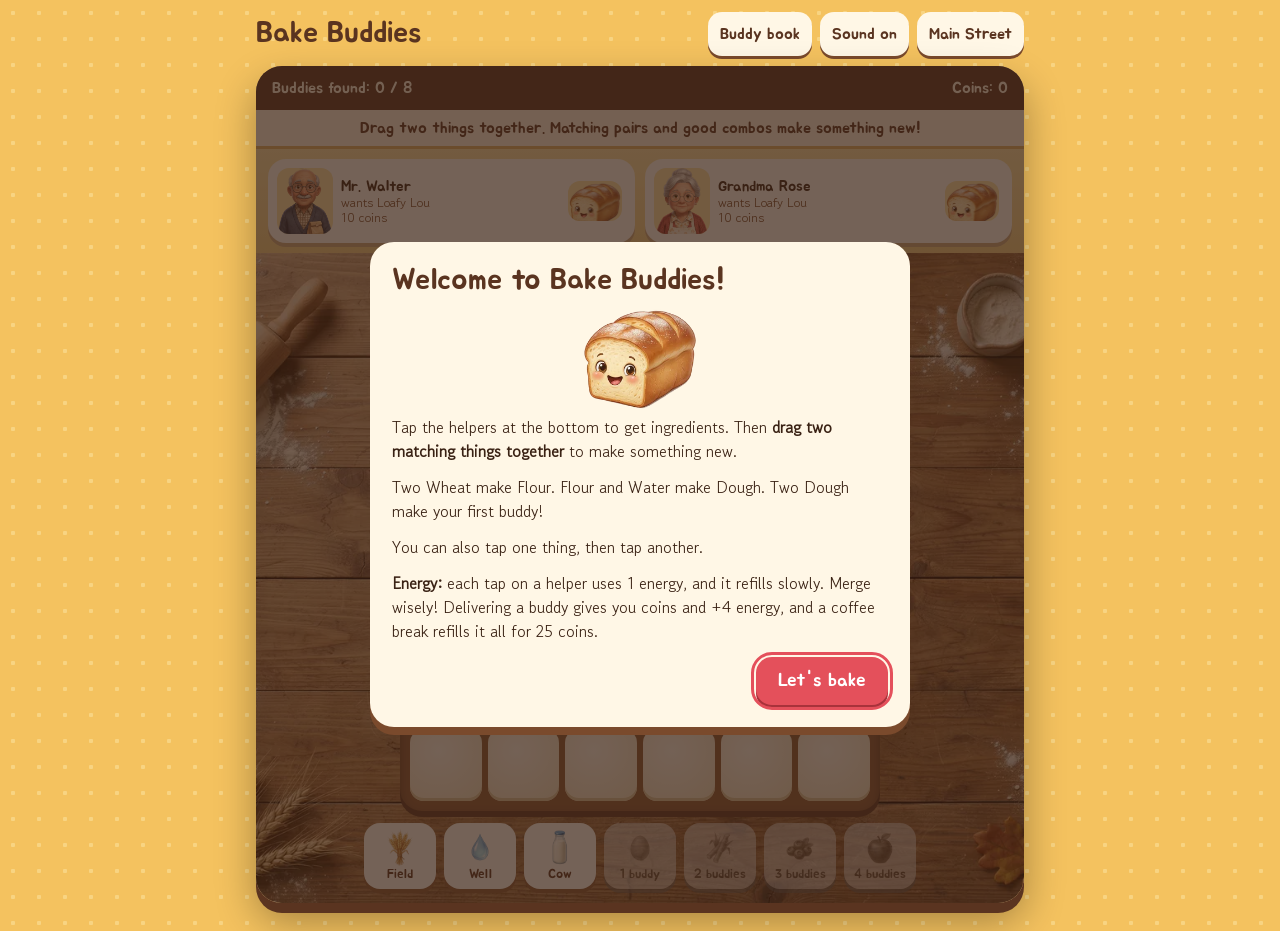
<file: merge.html>
<!DOCTYPE html>
<html lang="en">
<head>
<meta charset="utf-8">
<meta name="viewport" content="width=device-width, initial-scale=1">
<meta name="description" content="Drag and merge ingredients to bake 8 cute bread buddies. Two wheat make flour, flour and water make dough, and dough becomes a friend. A cozy merge puzzle for all ages.">
<meta name="theme-color" content="#5a3420">
<link rel="icon" href="favicon.ico" sizes="any">
<link rel="icon" type="image/png" sizes="32x32" href="favicon-32.png">
<link rel="icon" type="image/png" sizes="16x16" href="favicon-16.png">
<link rel="apple-touch-icon" href="apple-touch-icon.png">
<link rel="manifest" href="site.webmanifest">
<link rel="canonical" href="https://hyeonhoyu.github.io/Sunny-Side-Bakery/merge.html">
<meta property="og:type" content="website">
<meta property="og:site_name" content="Sunny Side Bakery">
<meta property="og:title" content="Bake Buddies | Sunny Side Bakery">
<meta property="og:description" content="Drag and merge ingredients to bake 8 cute bread buddies. Two wheat make flour, flour and water make dough, and dough becomes a friend. A cozy merge puzzle for all ages.">
<meta property="og:url" content="https://hyeonhoyu.github.io/Sunny-Side-Bakery/merge.html">
<meta property="og:image" content="https://hyeonhoyu.github.io/Sunny-Side-Bakery/og-merge.jpg">
<meta property="og:image:width" content="1200">
<meta property="og:image:height" content="630">
<meta property="og:image:alt" content="Bake Buddies | Sunny Side Bakery preview">
<meta name="twitter:card" content="summary_large_image">
<meta name="twitter:title" content="Bake Buddies | Sunny Side Bakery">
<meta name="twitter:description" content="Drag and merge ingredients to bake 8 cute bread buddies. Two wheat make flour, flour and water make dough, and dough becomes a friend. A cozy merge puzzle for all ages.">
<meta name="twitter:image" content="https://hyeonhoyu.github.io/Sunny-Side-Bakery/og-merge.jpg">
<title>Bake Buddies | Sunny Side Bakery</title>
<link rel="preconnect" href="https://fonts.googleapis.com">
<link href="https://fonts.googleapis.com/css2?family=Jua&family=Gowun+Dodum&display=swap" rel="stylesheet">
<link rel="stylesheet" href="mode.css">
<style>
.rule{background:var(--cream);padding:8px 14px;font:16px Jua,sans-serif;color:var(--cocoa);text-align:center;border-bottom:3px solid #e2b465}
.orders{display:grid;grid-template-columns:repeat(2,minmax(0,1fr));gap:10px;padding:10px 12px;background:linear-gradient(#fbe4a8,#f3cf82)}
.order{display:flex;align-items:center;gap:8px;background:#fffdf6;border-radius:18px;padding:6px 10px 6px 6px;box-shadow:0 4px 0 #c9a77e;border:3px solid transparent;min-height:78px;text-align:left;color:var(--ink)}
.order.ready{border-color:var(--leaf);animation:pulse 1s infinite}
@keyframes pulse{50%{transform:scale(1.03)}}
.order img{width:56px;height:66px;object-fit:cover;object-position:top;border-radius:12px;background:var(--honey);flex:none}
.order .want{display:flex;flex-direction:column;line-height:1.15;flex:1}
.order .want b{font:15px Jua,sans-serif;font-weight:400}
.order .want small{color:var(--cocoa2);font-size:13px}
.order :is(svg,.art){width:54px;height:40px;flex:none}
.order.empty{justify-content:center;color:var(--cocoa2);font-size:14px}
.boardwrap{flex:1;display:flex;flex-direction:column;align-items:center;gap:12px;padding:14px 10px;background:url('img/bg-table.webp') 50% 50%/cover,#b77a4c}
.board{display:grid;grid-template-columns:repeat(6,minmax(0,1fr));gap:6px;width:min(100%,480px);padding:10px;border-radius:22px;background:#8a5634;box-shadow:inset 0 4px 10px #0005,0 6px 0 #5a3420}
.cell{position:relative;aspect-ratio:1;border-radius:14px;background:radial-gradient(circle at 40% 30%,#fffaf0,#f1e2c4);overflow:visible;box-shadow:inset 0 -3px 0 #d9c39a;display:grid;place-items:center;padding:0;touch-action:none}
.cell :is(svg,.art){position:absolute;inset:7%;width:86%;height:86%;object-fit:contain;pointer-events:none}
.cell.sel{background:radial-gradient(circle at 40% 30%,#fffbd0,#ffe27a);box-shadow:0 0 0 3px var(--berry)}
.cell.hint{box-shadow:0 0 0 3px var(--leaf)}
.cell.pop :is(svg,.art){animation:popin .4s cubic-bezier(.3,1.6,.5,1)}
@keyframes popin{from{transform:scale(.3)}}
.cell .tier{position:absolute;right:4px;bottom:2px;width:9px;height:9px;border-radius:50%;background:var(--leaf)}
.cell.bud::after{content:"";position:absolute;inset:3px;border-radius:12px;box-shadow:0 0 0 2px #ffd36e;pointer-events:none}
.gens{display:flex;gap:8px;flex-wrap:wrap;justify-content:center;width:min(100%,560px)}
.gen{display:flex;flex-direction:column;align-items:center;width:72px;padding:6px 2px;border-radius:16px;background:#fffdf6;box-shadow:0 4px 0 #8a5634;font:13px Jua,sans-serif;color:var(--cocoa)}
.gen:active{transform:translateY(3px);box-shadow:0 1px 0 #8a5634}
.gen :is(svg,.art){width:52px;height:38px}
.gen.lock{opacity:.5;filter:grayscale(1)}
.bar{display:flex;flex-wrap:wrap;align-items:center;gap:8px 10px;width:min(100%,480px);font:15px Jua,sans-serif;color:#fff;text-shadow:0 1px 2px #000a;background:#5a3420cc;padding:6px 10px;border-radius:14px}
.energy{flex:1;height:16px;background:#0004;border-radius:9px;overflow:hidden}
.energy i{display:block;height:100%;background:linear-gradient(90deg,#9ee08f,#5aa05a);transition:width .3s}
.trash{display:flex;align-items:center;gap:6px;padding:0 12px;height:40px;border-radius:12px;background:#fffdf6;color:var(--cocoa);box-shadow:0 3px 0 #8a5634;font:14px Jua,sans-serif;text-shadow:none}
.trash :is(svg,.art){width:20px;height:20px}
.fin{width:76px;height:60px}
.ghost .art{width:100%;height:100%}
.ghost{position:fixed;width:64px;height:48px;pointer-events:none;z-index:50;transform:translate(-50%,-60%) scale(1.15);filter:drop-shadow(0 6px 6px #0004)}
.bk{display:grid;grid-template-columns:repeat(auto-fill,minmax(140px,1fr));gap:10px}
.bc{background:#fff;border-radius:16px;padding:8px;text-align:center;box-shadow:0 3px 0 #e6cfa8}
.bc .big{width:90px;height:66px}
.bc b{display:block;font:16px Jua,sans-serif;font-weight:400;color:var(--cocoa)}
.bc .eq{display:flex;align-items:center;justify-content:center;gap:2px;font:14px Jua,sans-serif;color:var(--cocoa2)}
.bc .eq :is(svg,.art){width:34px;height:26px}
.bc.lock .big{filter:brightness(0) opacity(.25)}
.chain{display:flex;flex-wrap:wrap;gap:8px;margin:10px 0}
.chain span{display:flex;align-items:center;gap:2px;background:#fff;border-radius:12px;padding:2px 8px;font:13px Jua,sans-serif;color:var(--cocoa2)}
.chain :is(svg,.art){width:30px;height:22px}
.hero{display:block;width:150px;height:110px;margin:0 auto}
@media(max-width:560px){.energy{flex:1 1 100%;order:3}.bar>span:first-child{order:1}#enT{order:2;margin-right:auto}#coffee{order:4}#trash{order:5}.board{gap:4px;padding:7px}.cell{border-radius:10px}.gen{width:60px}.gen :is(svg,.art){width:44px;height:32px}.order{gap:5px;padding:4px 6px 4px 4px;min-height:64px}.order img{width:40px;height:50px}.order :is(svg,.art){width:38px;height:28px}.order .want b{font-size:13px}.order .want small{font-size:12px}.order .want small:last-child{display:none}}
</style>
</head>
<body>
<div class="wrap">
 <div class="top">
  <h1>Bake Buddies</h1>
  <button class="ib" id="bBook">Buddy book</button>
  <button class="ib" id="bSnd">Sound on</button>
  <a class="ib" href="index.html">Main Street</a>
 </div>
 <div class="game" id="game">
  <div class="hud"><span id="hFound"></span><span class="grow"></span><span id="hCoins"></span></div>
  <div class="rule">Drag two things together. Matching pairs and good combos make something new!</div>
  <div class="orders" id="orders"></div>
  <div class="boardwrap">
   <div class="bar"><span>Energy</span><div class="energy"><i id="en"></i></div><span id="enT"></span><button class="trash" id="coffee" title="Refill energy">Coffee break</button><button class="trash" id="trash"><svg viewBox="0 0 20 20"><path d="M4 6H16L15 18H5Z" fill="#9aa3ad"/><rect x="3" y="3" width="14" height="3" rx="1" fill="#6c7077"/></svg>Toss</button></div>
   <div class="board" id="board"></div>
   <div class="gens" id="gens"></div>
  </div>
  <div class="toast" id="toast"></div>
  <div class="ov" id="ov"><div class="card" id="card"></div></div>
 </div>
</div>
<script src="art.js"></script>
<script>
{
const $=id=>document.getElementById(id);
const store={get(k){try{return JSON.parse(localStorage.getItem('sunbake_'+k))}catch(e){return null}},set(k,v){try{localStorage.setItem('sunbake_'+k,JSON.stringify(v))}catch(e){}}};
let muted=!!store.get('muted');
let AC;function snd(k){if(muted)return;try{AC=AC||new(window.AudioContext||window.webkitAudioContext)();const seq={tap:[[420,.05]],pop:[[520,.05],[780,.08]],merge:[[600,.06],[900,.1]],buddy:[[523,.1],[659,.1],[784,.1],[1047,.2]],coin:[[988,.06],[1319,.12]],bad:[[180,.18]]}[k];let t=AC.currentTime;for(const[f,d]of seq){const o=AC.createOscillator(),g=AC.createGain();o.type=k==='bad'?'sawtooth':'triangle';o.frequency.value=f;g.gain.setValueAtTime(.12,t);g.gain.exponentialRampToValueAtTime(.001,t+d);o.connect(g).connect(AC.destination);o.start(t);o.stop(t+d+.02);t+=d*.85;}}catch(e){}}
let tt;function toast(m){const t=$('toast');t.textContent=m;t.classList.add('on');clearTimeout(tt);tt=setTimeout(()=>t.classList.remove('on'),1600);}

const NAME={wheat:'Wheat',water:'Water',milk:'Milk',egg:'Egg',cane:'Sugarcane',berry:'Blueberries',apple:'Apple',flour:'Flour',butter:'Butter',sugar:'Sugar',dough:'Dough',sweet:'Sweet dough',batter:'Batter'};
const GENS=[['wheat',0,'Field'],['water',0,'Well'],['milk',0,'Cow'],['egg',1,'Hen'],['cane',2,'Cane'],['berry',3,'Bush'],['apple',4,'Tree']];
const RULES={'wheat+wheat':'flour','milk+milk':'butter','cane+cane':'sugar','flour+water':'dough','dough+sugar':'sweet','egg+flour':'batter',
 'dough+dough':'loaf','butter+dough':'cro','sweet+sweet':'donut','batter+berry':'muffin','apple+dough':'pie','butter+sweet':'roll','batter+batter':'pancake','batter+sugar':'cake'};
const BUD={
 loaf:{n:'Loafy Lou',r:['dough','dough'],pay:10,line:'I rise to every occasion!'},
 cro:{n:'Crescent Cleo',r:['dough','butter'],pay:15,line:'Flaky? Me? Only in the best way.'},
 pancake:{n:'Stacky Jack',r:['batter','batter'],pay:15,line:'Stack me high and pour on the syrup!'},
 donut:{n:'Donna Donut',r:['sweet','sweet'],pay:20,line:'Sprinkles make everything better.'},
 cake:{n:'Party Pat',r:['batter','sugar'],pay:20,line:'Is it somebody\'s birthday? It is now!'},
 roll:{n:'Swirly Shelly',r:['sweet','butter'],pay:25,line:'I get a little dizzy, but I smell amazing.'},
 muffin:{n:'Bluebell',r:['batter','berry'],pay:25,line:'I am berry happy to meet you!'},
 pie:{n:'Apple Annie',r:['dough','apple'],pay:30,line:'Cool me on the windowsill, please.'}};
const ORDER=Object.keys(BUD);
const PEOPLE=[['grandma','Grandma Rose'],['walter','Mr. Walter'],['lily','Little Lily'],['maria','Maria'],['c1','Jess'],['c2','Ken'],['c3','Max'],['c4','Dot'],['c5','Sam'],['c6','Mrs. Hale']];
const CELLS=36,MAXE=20,REGEN=8000,BOOST=4,COFFEE=25;
const fresh=()=>({board:Array(CELLS).fill(null),energy:MAXE,coins:0,found:[],orders:[null,null],t:Date.now(),done:false});
let S=store.get('buddies')||fresh();
const save=()=>{S.t=Date.now();store.set('buddies',S);};
{const gain=Math.floor((Date.now()-(S.t||Date.now()))/REGEN);S.energy=Math.min(MAXE,S.energy+gain);}
const isBud=k=>!!BUD[k];
const art=k=>isBud(k)?ART.buddy(k):ART.item(k);
const key=(a,b)=>[a,b].sort().join('+');

let sel=-1,popAt=-1;
function render(){
 $('board').innerHTML=S.board.map((k,i)=>`<button class="cell ${i===sel?'sel':''} ${i===popAt?'pop':''} ${k&&isBud(k)?'bud':''}" data-i="${i}" aria-label="${k?(isBud(k)?BUD[k].n:NAME[k]):'Empty'}">${k?art(k):''}</button>`).join('');
 popAt=-1;
 const n=S.found.length;
 $('gens').innerHTML=GENS.map(([k,need,lab])=>`<button class="gen ${n<need?'lock':''}" data-g="${k}">${ART.item(k)}${n<need?`${need} ${need>1?'buddies':'buddy'}`:lab}</button>`).join('');
 energyUI();
 $('hFound').textContent=`Buddies found: ${n} / 8`;$('hCoins').textContent=`Coins: ${S.coins}`;
 renderOrders();}
function renderOrders(){
 $('orders').innerHTML=S.orders.map((o,i)=>{if(!o)return`<div class="order empty">A customer is on the way...</div>`;const[p,nm]=PEOPLE[o.p];const ready=S.board.includes(o.b);
  return`<button class="order ${ready?'ready':''}" data-o="${i}"><img src="img/${p}-${ready?'happy':'mid'}.webp" alt=""><span class="want"><b>${nm}</b><small>wants ${BUD[o.b].n}</small><small>${BUD[o.b].pay} coins</small></span>${ART.buddy(o.b)}</button>`;}).join('');}
function newOrder(i){const pool=S.found.length?S.found:['loaf','cro'];const b=pool[Math.floor(Math.random()*pool.length)];S.orders[i]={p:Math.floor(Math.random()*PEOPLE.length),b};}
function fillOrders(){S.orders.forEach((o,i)=>{if(!o)newOrder(i);});}

function spawn(k){const empty=S.board.map((v,i)=>v?-1:i).filter(i=>i>=0);if(!empty.length){toast('The board is full! Merge or toss something.');snd('bad');return;}
 if(S.energy<=0){toast(S.coins>=COFFEE?'Out of energy! Take a coffee break, or wait for it to refill.':'Out of energy! Deliver a buddy or wait for it to refill.');snd('bad');$('coffee').classList.add('shake');setTimeout(()=>$('coffee').classList.remove('shake'),450);return;}
 const i=empty[Math.floor(Math.random()*empty.length)];S.board[i]=k;S.energy--;popAt=i;snd('pop');save();render();}
function act(from,to){if(from===to){sel=-1;render();return;}
 const a=S.board[from],b=S.board[to];
 if(!b){S.board[to]=a;S.board[from]=null;sel=-1;snd('tap');save();render();return;}
 const out=RULES[key(a,b)];
 if(out){S.board[to]=out;S.board[from]=null;sel=-1;popAt=to;save();
  if(isBud(out)&&!S.found.includes(out)){S.found.push(out);save();render();snd('buddy');meet(out);}else{snd('merge');render();}return;}
 if(a===b&&isBud(a)){toast('Buddies just want to hang out together!');}else toast('Those two do not mix. Try something else!');
 [S.board[from],S.board[to]]=[b,a];sel=-1;snd('tap');save();render();}
function deliver(i,cell){const o=S.orders[i];if(!o)return;const at=cell>=0&&S.board[cell]===o.b?cell:S.board.indexOf(o.b);
 if(at<0){toast(`Make ${BUD[o.b].n} first. Check the buddy book for the recipe.`);snd('bad');return;}
 S.board[at]=null;S.coins+=BUD[o.b].pay;S.energy=Math.min(MAXE,S.energy+BOOST);S.orders[i]=null;sel=-1;snd('coin');toast(`+${BUD[o.b].pay} coins and +${BOOST} energy! ${PEOPLE[o.p][1]} is happy.`);save();render();
 setTimeout(()=>{newOrder(i);save();renderOrders();},1500);}
function meet(k){const B=BUD[k];const n=S.found.length;const oi=S.orders[0]&&S.orders[1]?Math.floor(Math.random()*2):S.orders[0]?1:0;S.orders[oi]={p:Math.floor(Math.random()*PEOPLE.length),b:k};save();renderOrders();
 const unlock=GENS.find(g=>g[1]===n);
 showOv(`<h2>New buddy: ${B.n}!</h2>${ART.buddy(k,'hero')}<p style="text-align:center;font-size:18px">"${B.line}"</p><p style="text-align:center">${NAME[B.r[0]]} + ${NAME[B.r[1]]}</p>${unlock?`<p style="text-align:center"><b>New helper unlocked: the ${unlock[2]}!</b> It gives you ${NAME[unlock[0]]}.</p>`:''}<div class="row"><button class="btn" data-a="c">${n===8?'See the finale':'Keep baking'}</button></div>`,{c:()=>{hideOv();if(n===8&&!S.done){S.done=true;save();finale();}}});}
function finale(){showOv(`<h2>You met all 8 Bake Buddies!</h2><div style="display:flex;flex-wrap:wrap;justify-content:center;gap:4px">${ORDER.map(k=>ART.buddy(k,'fin')).join('')}</div><p>Every buddy is in your book. Customers will keep coming, so keep baking as long as you like!</p><div class="row"><button class="btn alt" data-a="r">Start a new board</button><button class="btn" data-a="c">Keep playing</button></div>`,{c:hideOv,r:()=>{S=fresh();fillOrders();save();hideOv();render();intro();}});}
function book(){showOv(`<h2>Buddy book</h2><p>Make the in-between ingredients first:</p><div class="chain">${Object.entries(RULES).filter(([,v])=>!isBud(v)).map(([k,v])=>{const[a,b]=k.split('+');return`<span>${ART.item(a)}+${ART.item(b)}=${ART.item(v)}</span>`;}).join('')}</div><div class="bk">${ORDER.map(k=>{const f=S.found.includes(k),B=BUD[k];return`<div class="bc ${f?'':'lock'}">${ART.buddy(k,'big')}<b>${f?B.n:'???'}</b><div class="eq">${ART.item(B.r[0])}+${ART.item(B.r[1])}</div></div>`;}).join('')}</div><div class="row"><button class="btn" data-a="c">Close</button></div>`,{c:hideOv});}
function showOv(h,acts){$('card').innerHTML=h;$('ov').classList.add('on');$('card').querySelectorAll('[data-a]').forEach(b=>b.onclick=()=>{snd('tap');acts[b.dataset.a]&&acts[b.dataset.a](b);});const f=$('card').querySelector('.row .btn:last-child');f&&f.focus({preventScroll:true});}
const hideOv=()=>$('ov').classList.remove('on');
function intro(){showOv(`<h2>Welcome to Bake Buddies!</h2>${ART.buddy('loaf','hero')}<p>Tap the helpers at the bottom to get ingredients. Then <b>drag two matching things together</b> to make something new.</p><p>Two Wheat make Flour. Flour and Water make Dough. Two Dough make your first buddy!</p><p>You can also tap one thing, then tap another.</p><p><b>Energy:</b> each tap on a helper uses 1 energy, and it refills slowly. Merge wisely! Delivering a buddy gives you coins and +4 energy, and a coffee break refills it all for 25 coins.</p><div class="row"><button class="btn" data-a="c">Let's bake</button></div>`,{c:()=>{hideOv();S.seen=true;save();}});}

/* input: tap or drag */
let drag=null;
$('board').addEventListener('pointerdown',e=>{const c=e.target.closest('.cell');if(!c)return;const i=+c.dataset.i;if(!S.board[i])return;drag={i,x:e.clientX,y:e.clientY,g:null};});
addEventListener('pointermove',e=>{if(!drag)return;if(!drag.g&&Math.hypot(e.clientX-drag.x,e.clientY-drag.y)>8){drag.g=document.createElement('div');drag.g.className='ghost';drag.g.innerHTML=art(S.board[drag.i]);document.body.appendChild(drag.g);sel=drag.i;$('board').children[drag.i].classList.add('sel');}
 if(drag.g){drag.g.style.left=e.clientX+'px';drag.g.style.top=e.clientY+'px';}});
addEventListener('pointerup',e=>{if(!drag)return;const d=drag;drag=null;if(!d.g)return;d.g.remove();
 const el=document.elementFromPoint(e.clientX,e.clientY);const c=el&&el.closest('.cell'),o=el&&el.closest('.order'),tr=el&&el.closest('#trash');
 if(c)act(d.i,+c.dataset.i);else if(o)deliver(+o.dataset.o,d.i);else if(tr)toss(d.i);else{sel=-1;render();}
 suppress=true;setTimeout(()=>suppress=false,0);});
let suppress=false;
$('board').addEventListener('click',e=>{if(suppress)return;const c=e.target.closest('.cell');if(!c)return;const i=+c.dataset.i;
 if(sel<0){if(S.board[i]){sel=i;snd('tap');render();}return;}act(sel,i);});
$('orders').addEventListener('click',e=>{const o=e.target.closest('.order');if(o&&o.dataset.o!==undefined)deliver(+o.dataset.o,sel);});
function toss(i){if(i<0||!S.board[i]){toast('Tap something on the board first, then tap Toss.');return;}S.board[i]=null;sel=-1;snd('tap');save();render();}
$('trash').onclick=()=>toss(sel);
function energyUI(){$('en').style.width=S.energy/MAXE*100+'%';$('enT').textContent=`${S.energy}/${MAXE}`;const c=$('coffee');c.textContent=`Coffee break: ${COFFEE} coins`;c.disabled=S.coins<COFFEE||S.energy>=MAXE;}
$('coffee').onclick=()=>{if(S.coins<COFFEE){toast(`You need ${COFFEE} coins. Deliver buddies to customers!`);snd('bad');return;}if(S.energy>=MAXE){toast('Your energy is already full.');return;}S.coins-=COFFEE;S.energy=MAXE;snd('coin');toast('Ahh, coffee! Energy is full again.');save();render();};
$('gens').addEventListener('click',e=>{const g=e.target.closest('.gen');if(!g)return;const k=g.dataset.g,G=GENS.find(x=>x[0]===k);if(S.found.length<G[1]){toast(`Meet ${G[1]} ${G[1]>1?'buddies':'buddy'} to unlock the ${G[2]}.`);snd('bad');return;}spawn(k);});
setInterval(()=>{if(S.energy<MAXE){S.energy++;save();energyUI();}},REGEN);
$('bBook').onclick=()=>{snd('tap');book();};
const sndLab=()=>$('bSnd').textContent=muted?'Sound off':'Sound on';sndLab();
$('bSnd').onclick=()=>{muted=!muted;store.set('muted',muted);sndLab();snd('tap');};
fillOrders();save();render();if(!S.seen)intro();
}
</script>
</body>
</html>
</file>
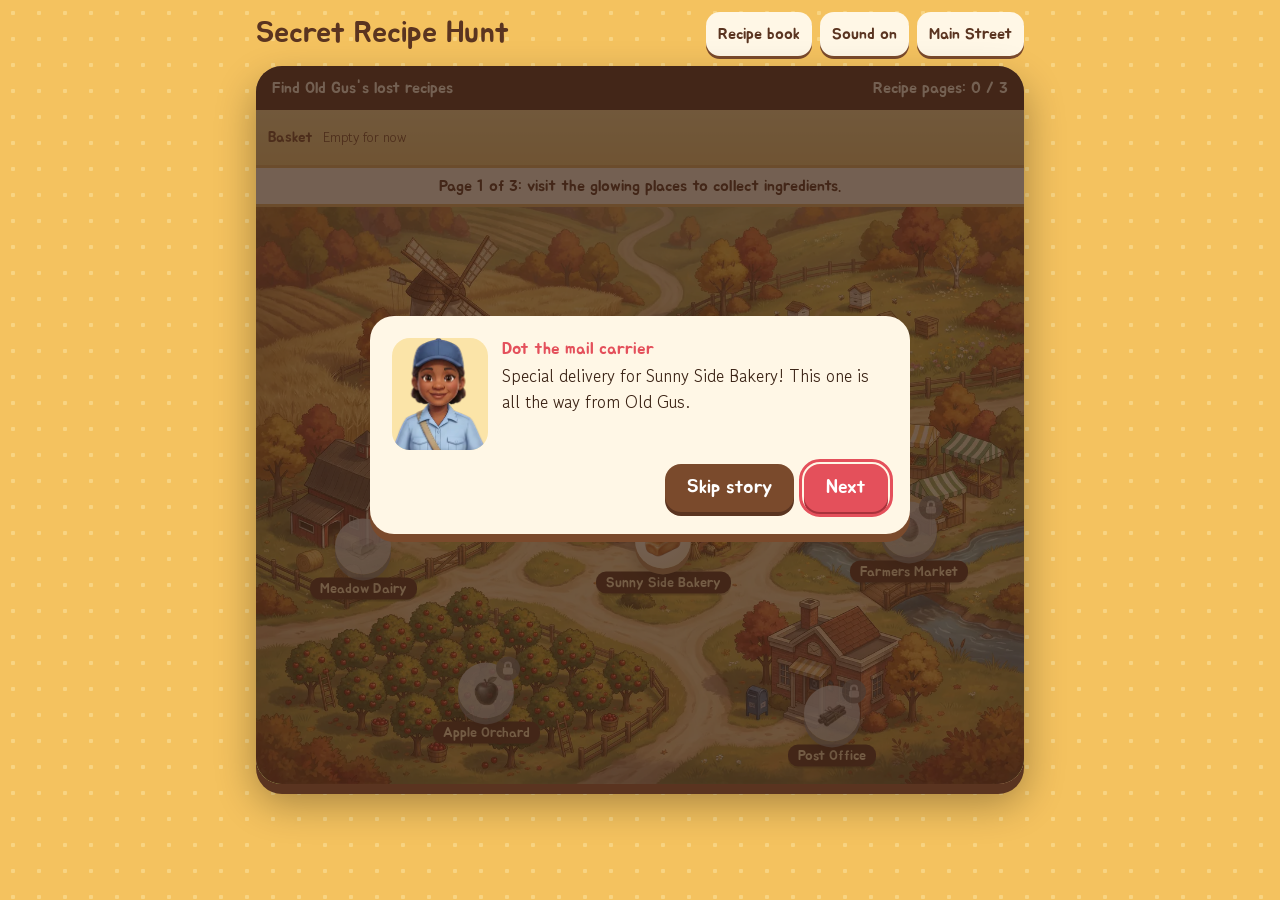
<file: recipe.html>
<!DOCTYPE html>
<html lang="en">
<head>
<meta charset="utf-8">
<meta name="viewport" content="width=device-width, initial-scale=1">
<meta name="description" content="Old Gus has hidden his recipes around town. Explore the mill, apiary, dairy, market, orchard, and post office, and solve puzzles with fractions, kitchen science, and a market budget to bake three lost recipes.">
<meta name="theme-color" content="#5a3420">
<link rel="icon" href="favicon.ico" sizes="any">
<link rel="icon" type="image/png" sizes="32x32" href="favicon-32.png">
<link rel="icon" type="image/png" sizes="16x16" href="favicon-16.png">
<link rel="apple-touch-icon" href="apple-touch-icon.png">
<link rel="manifest" href="site.webmanifest">
<link rel="canonical" href="https://hyeonhoyu.github.io/Sunny-Side-Bakery/recipe.html">
<meta property="og:type" content="website">
<meta property="og:site_name" content="Sunny Side Bakery">
<meta property="og:title" content="Secret Recipe Hunt | Sunny Side Bakery">
<meta property="og:description" content="Old Gus has hidden his recipes around town. Explore the mill, apiary, dairy, market, orchard, and post office, and solve puzzles with fractions, kitchen science, and a market budget to bake three lost recipes.">
<meta property="og:url" content="https://hyeonhoyu.github.io/Sunny-Side-Bakery/recipe.html">
<meta property="og:image" content="https://hyeonhoyu.github.io/Sunny-Side-Bakery/og-recipe.jpg">
<meta property="og:image:width" content="1200">
<meta property="og:image:height" content="630">
<meta property="og:image:alt" content="Secret Recipe Hunt | Sunny Side Bakery preview">
<meta name="twitter:card" content="summary_large_image">
<meta name="twitter:title" content="Secret Recipe Hunt | Sunny Side Bakery">
<meta name="twitter:description" content="Old Gus has hidden his recipes around town. Explore the mill, apiary, dairy, market, orchard, and post office, and solve puzzles with fractions, kitchen science, and a market budget to bake three lost recipes.">
<meta name="twitter:image" content="https://hyeonhoyu.github.io/Sunny-Side-Bakery/og-recipe.jpg">
<title>Secret Recipe Hunt | Sunny Side Bakery</title>
<link rel="preconnect" href="https://fonts.googleapis.com">
<link href="https://fonts.googleapis.com/css2?family=Jua&family=Gowun+Dodum&display=swap" rel="stylesheet">
<link rel="stylesheet" href="mode.css">
<style>
.basket{display:flex;gap:6px;padding:8px 12px;background:linear-gradient(#f8dc98,#f0cc7c);min-height:58px;align-items:center;flex-wrap:wrap;border-bottom:3px solid #e2b465}
.basket .lab{font:15px Jua,sans-serif;color:var(--cocoa2);margin-right:4px}
.basket .it{width:46px;height:38px;background:#fff9;border-radius:12px;display:grid;place-items:center;box-shadow:0 2px 0 #c9a77e}
.basket .it :is(svg,.art){width:40px;height:30px}
.basket .none{color:var(--cocoa2);font-size:14px}
.view{flex:1;position:relative;display:flex;flex-direction:column}
.goal{background:var(--cream);padding:8px 14px;font:16px Jua,sans-serif;color:var(--cocoa);text-align:center;border-bottom:3px solid #e2b465}
.map{position:relative;width:100%;aspect-ratio:1300/976;background:url('img/bg-map.webp') 50% 50%/cover,#8fcb63;overflow:hidden}
.map.tall{aspect-ratio:825/1100;background-image:url('img/bg-map-tall.webp')}
.loc{position:absolute;transform:translate(-50%,-50%);display:flex;flex-direction:column;align-items:center;gap:3px;width:130px;z-index:2}
.badge{position:relative;width:56px;height:56px;border-radius:50%;background:radial-gradient(circle at 35% 30%,#fffdf6,#f3dfb4);box-shadow:0 6px 0 #b98f5f,0 12px 18px #0004;display:grid;place-items:center;transition:transform .2s}
.loc:hover .badge{transform:translateY(-3px)}
.badge :is(svg,.art){width:44px;height:36px}
.loc.open .badge{animation:glow 1.4s infinite}
@keyframes glow{50%{box-shadow:0 6px 0 #b98f5f,0 0 0 8px #fff6a8dd,0 0 24px 10px #fff6a8aa}}
.loc.locked .badge{filter:grayscale(1) brightness(.9);opacity:.8}
.loc .nm{background:var(--cocoa);color:#ffe9b8;font:14px Jua,sans-serif;padding:2px 10px;border-radius:10px;white-space:nowrap;box-shadow:0 2px 0 #0003}
.mark{position:absolute;right:-6px;top:-6px;width:24px;height:24px;border-radius:50%;display:grid;place-items:center}
.mark :is(svg,.art){width:16px;height:16px}
.mark.ok{background:var(--leaf)}.mark.lk{background:#8a8f96}
.panel{flex:1;display:flex;flex-direction:column;background:linear-gradient(#fff7e6d0,#fff7e6e8),var(--bg) 50% 50%/cover,var(--cream)}
.ph{display:flex;align-items:center;gap:12px;padding:16px 14px;background:linear-gradient(90deg,#fff7e6f2 0,#fff7e6c0 45%,#fff7e600 80%),var(--bg) 50% 50%/cover;border-bottom:3px solid #e2b465;min-height:96px}
.ph img{width:56px;height:64px;object-fit:cover;object-position:top;border-radius:14px;background:#fff7}
.ph b{font:21px Jua,sans-serif;font-weight:400;color:var(--cocoa);display:block;line-height:1.1}
.ph small{color:var(--cocoa2);font-size:14px}
.ph .grow{flex:1}
.pb{flex:1;padding:18px 14px;display:flex;flex-direction:column;align-items:center;gap:14px;text-align:center}
.ask{font-size:18px;max-width:580px;margin:0}
.ask b{font-family:Jua,sans-serif;font-weight:400;color:var(--berry)}
.mrow{display:flex;gap:22px;align-items:center;flex-wrap:wrap;justify-content:center}
.scoops{display:grid;gap:10px}
.tile{min-height:52px;padding:0 18px;border-radius:16px;background:#fff;box-shadow:0 4px 0 #c9a77e;font:18px Jua,sans-serif;color:var(--cocoa)}
.tile:active{transform:translateY(3px);box-shadow:0 1px 0 #c9a77e}
.tile.on{background:var(--leaf);color:#fff;box-shadow:0 4px 0 #3c7a3c}
.now{font:20px Jua,sans-serif;color:var(--cocoa);margin:0}
.garden{display:grid;grid-template-columns:repeat(3,minmax(0,96px));gap:14px;justify-content:center}
.fl{position:relative;width:96px;height:96px;border-radius:26px;background:#e3f2d6;box-shadow:0 4px 0 #9cc98a;transition:transform .15s,background .15s}
.fl.lit{background:#fff6a8;transform:scale(1.08)}
.opts{display:flex;gap:10px;flex-wrap:wrap;justify-content:center}
.tile.ico{display:flex;align-items:center;gap:8px;padding:6px 14px 6px 8px;text-align:left}
.tile.ico .art{width:40px;height:44px;flex:none}
.tile.ico small{display:block;font-size:13px;opacity:.75}
.bowlbox{height:190px;display:flex;align-items:flex-end;justify-content:center}
.bowlimg{height:180px;width:auto}
.bowlimg.wait{animation:wob 1s ease-in-out infinite}
@keyframes wob{25%{transform:rotate(-2deg)}75%{transform:rotate(2deg)}}
.bowlimg.grow{animation:grow .7s cubic-bezier(.3,1.6,.5,1)}
@keyframes grow{from{transform:scale(.85)}}
.meter{position:relative;width:min(440px,92%);height:36px;background:#eadfcb;border-radius:18px;overflow:hidden;box-shadow:inset 0 2px 4px #0002}
.zone{position:absolute;top:0;bottom:0;background:#9ee08f}
.needle{position:absolute;top:-2px;bottom:-2px;width:8px;margin-left:-4px;background:var(--berry);border-radius:4px}
.prog{width:min(300px,80%);height:14px;background:#eadfcb;border-radius:8px;overflow:hidden}
.prog i{display:block;height:100%;background:#f5d04a;transition:width .3s}
.stalls{display:grid;grid-template-columns:repeat(auto-fill,minmax(148px,1fr));gap:10px;width:100%;max-width:660px}
.stall{background:#fff;border-radius:16px;padding:8px;box-shadow:0 4px 0 #c9a77e;display:flex;flex-direction:column;align-items:center;gap:2px;border:3px solid transparent;color:var(--ink)}
.stall.on{border-color:var(--leaf);background:#eef8ea}
.stall :is(svg,.art){width:56px;height:40px}
.stall b{font:16px Jua,sans-serif;font-weight:400;line-height:1.15}
.stall small{color:var(--cocoa2);font-size:13px}
.stall .pr{font:20px Jua,sans-serif;color:var(--cocoa)}
.local{background:var(--leaf);color:#fff;border-radius:8px;padding:0 7px;font-size:12px}
.total{font:22px Jua,sans-serif;margin:0}
.total.over{color:var(--berry)}
.choices{display:grid;gap:10px;width:min(440px,100%)}
.wts{display:flex;gap:10px;flex-wrap:wrap;justify-content:center}
.steps{display:grid;gap:8px;width:min(540px,100%)}
.step{min-height:50px;border-radius:14px;background:#fff;box-shadow:0 4px 0 #c9a77e;text-align:left;padding:8px 14px;display:flex;gap:10px;align-items:center;font-size:16px;color:var(--ink)}
.step .n{width:30px;height:30px;border-radius:50%;background:#eadfcb;display:grid;place-items:center;font:16px Jua,sans-serif;flex:none}
.step.done{background:#eef8ea;box-shadow:0 4px 0 #9cc98a}
.step.done .n{background:var(--leaf);color:#fff}
.got{display:flex;justify-content:center;gap:10px;margin:6px 0}
.got :is(svg,.art){width:96px;height:70px}
.book{display:grid;gap:10px}
.rc{display:grid;grid-template-columns:90px minmax(0,1fr);gap:12px;align-items:center;background:#fff;border-radius:16px;padding:10px;box-shadow:0 3px 0 #e6cfa8}
.rc :is(svg,.art){width:90px;height:64px}
.rc b{font:18px Jua,sans-serif;font-weight:400;color:var(--cocoa)}
.rc .ing{display:flex;gap:2px;flex-wrap:wrap}
.rc .ing :is(svg,.art){width:34px;height:26px}
.rc.lock{opacity:.55}.rc.lock :is(svg,.art){filter:grayscale(1)}
.letter{background:#fffdf3;border:2px dashed #d9c39a;border-radius:14px;padding:12px 14px;font-style:italic;margin:6px 0}
@media(max-width:560px){.loc{width:100px}.badge{width:42px;height:42px}.badge :is(svg,.art){width:34px;height:28px}.loc .nm{font-size:11px;padding:1px 6px}.mark{width:18px;height:18px}.mark svg{width:11px;height:11px}.garden{grid-template-columns:repeat(3,minmax(0,84px))}.fl{width:84px;height:84px}.fl .f{width:68px;height:68px}}
.jugbox{position:relative;width:176px;height:178px;flex:none}
.jugbox>.art{width:100%;height:100%}
.jugbox svg{position:absolute;inset:0;width:100%;height:100%}
.jl{position:absolute;left:58%;transform:translateY(-55%);font:12px Jua,sans-serif;color:var(--cocoa);text-shadow:0 0 3px #fff,0 0 3px #fff}
.fl .f{width:80px;height:80px}
.fl .bee{position:absolute;right:-12px;top:-14px;width:54px;height:54px}
.churnbox{position:relative;display:flex;align-items:flex-end;gap:10px;height:190px}
.churnimg{height:180px;width:auto}
.bbowl{height:84px;width:auto;transition:opacity .3s,transform .4s cubic-bezier(.3,1.6,.5,1);transform-origin:bottom center}
.balbox{position:relative;width:min(320px,86%);aspect-ratio:311/300}
.balbox .lay{position:absolute;inset:0;width:100%;height:100%;transition:transform .5s cubic-bezier(.3,1.5,.5,1)}
.balbox .lay>.art{width:100%;height:100%}
.balbox .arms{transform-origin:50% 16.5%}
.onpan{position:absolute;bottom:35%;transform:translateX(-50%);display:flex;align-items:flex-end;gap:1px}
.parcel{position:relative;width:min(78px,22vw)}
.parcel .art{width:100%;height:auto}
.parcel b,.wt b{position:absolute;left:50%;top:58%;transform:translate(-50%,-50%);font:12px Jua,sans-serif;color:#fff;background:#3a2214cc;padding:0 5px;border-radius:6px;white-space:nowrap}
.wt{position:relative}.wt .art{height:auto}.wt.s .art{width:26px}.wt.l .art{width:34px}
.wt b{top:62%;background:none;font-size:11px}
</style>
</head>
<body>
<div class="wrap">
 <div class="top">
  <h1>Secret Recipe Hunt</h1>
  <button class="ib" id="bBook">Recipe book</button>
  <button class="ib" id="bSnd">Sound on</button>
  <a class="ib" href="index.html">Main Street</a>
 </div>
 <div class="game" id="game">
  <div class="hud"><span>Find Old Gus's lost recipes</span><span class="grow"></span><span id="hPages"></span></div>
  <div class="basket" id="basket"></div>
  <div class="view" id="view"></div>
  <div class="toast" id="toast"></div>
  <div class="ov" id="ov"><div class="card" id="card"></div></div>
 </div>
</div>
<script src="art.js"></script>
<script>
{
const $=id=>document.getElementById(id);
const store={get(k){try{return JSON.parse(localStorage.getItem('sunbake_'+k))}catch(e){return null}},set(k,v){try{localStorage.setItem('sunbake_'+k,JSON.stringify(v))}catch(e){}}};
let P=store.get('hunt')||{done:{},items:[],recipes:[],intro:false};
const save=()=>store.set('hunt',P);
let muted=!!store.get('muted');
let AC;function snd(k){if(muted)return;try{AC=AC||new(window.AudioContext||window.webkitAudioContext)();const seq={tap:[[420,.05]],good:[[660,.07],[880,.1]],win:[[523,.1],[659,.1],[784,.1],[1047,.2]],bad:[[180,.2]],buzz:[[300,.08]]}[k];let t=AC.currentTime;for(const[f,d]of seq){const o=AC.createOscillator(),g=AC.createGain();o.type=k==='bad'?'sawtooth':'triangle';o.frequency.value=f;g.gain.setValueAtTime(.12,t);g.gain.exponentialRampToValueAtTime(.001,t+d);o.connect(g).connect(AC.destination);o.start(t);o.stop(t+d+.02);t+=d*.85;}}catch(e){}}
let tt;function toast(m){const t=$('toast');t.textContent=m;t.classList.add('on');clearTimeout(tt);tt=setTimeout(()=>t.classList.remove('on'),1600);}
const pic=(n,m='happy')=>`<img class="pt" src="img/${n}-${m}.webp" alt="">`;
const CHECK='<svg viewBox="0 0 16 16"><path d="M3 8l3 3 7-7" stroke="#fff" stroke-width="2.6" fill="none" stroke-linecap="round"/></svg>';
const LOCK='<svg viewBox="0 0 16 16"><rect x="3" y="7" width="10" height="7" rx="2" fill="#fff"/><path d="M5 7V5a3 3 0 0 1 6 0v2" stroke="#fff" stroke-width="2" fill="none"/></svg>';

const NAMES={grandma:'Grandma Rose',walter:'Mr. Walter',lily:'Little Lily',maria:'Maria the florist',c1:'Jess from the orchard',c4:'Dot the mail carrier',c5:'Sam the dairy farmer',me:'',gus:'Old Gus'};
const ITEMN={flour:'Flour',honey:'Honey',yeast:'Yeast',butter:'Butter',sugar:'Sugar',egg:'Eggs',milk:'Milk',apple:'Apples',cinnamon:'Cinnamon'};
const LOC={
 bakery:{name:'Sunny Side Bakery',icon:'loaf',d:[53,60],m:[52,58]},
 mill:{name:'Old Mill',icon:'flour',npc:'walter',gives:['flour'],d:[25,33],m:[25,30]},
 apiary:{name:'Honey Hill',icon:'honey',npc:'lily',gives:['honey'],d:[73,28],m:[78,26]},
 cellar:{name:'Bakery Cellar',icon:'yeast',npc:'grandma',gives:['yeast'],d:[35,49],m:[16,52]},
 dairy:{name:'Meadow Dairy',icon:'butter',npc:'c5',gives:['butter'],d:[14,61],m:[17,71]},
 market:{name:'Farmers Market',icon:'egg',npc:'maria',gives:['sugar','egg','milk'],d:[85,58],m:[76,73]},
 orchard:{name:'Apple Orchard',icon:'apple',npc:'c1',gives:['apple'],d:[30,86],m:[25,90]},
 post:{name:'Post Office',icon:'cinnamon',npc:'c4',gives:['cinnamon'],d:[75,90],m:[80,93]}};
const CH=[['mill','apiary','cellar'],['dairy','market'],['orchard','post']];
const RECIPES=[
 {name:'Honey Wheat Bread',bread:'loaf',needs:['flour','honey','yeast'],steps:['Measure the flour and honey','Mix them with warm water and yeast','Knead the dough until smooth','Let the dough rise for an hour','Bake until golden brown']},
 {name:'Golden Butter Croissants',bread:'cro',needs:['flour','yeast','butter','sugar','egg','milk'],steps:['Mix flour, sugar, yeast, and milk','Wrap a slab of cold butter in the dough','Roll and fold the dough three times','Cut triangles and roll them into crescents','Brush with egg and bake']},
 {name:'Apple Cinnamon Donuts',bread:'donut',needs:['flour','sugar','egg','butter','apple','cinnamon'],steps:['Chop the apples into tiny pieces','Stir flour, sugar, and cinnamon together','Mix in eggs, melted butter, and apples','Shape the dough into rings','Fry until golden and roll in cinnamon sugar']}];
const NPC={
 mill:['Gus and I ground wheat here every Saturday. He measured flour with three little scoops. Can you do it his way?','mid'],
 apiary:['The bees are dancing! Gus said if you copy their dance, they will share their honey.','happy'],
 cellar:['Gus kept his yeast down here. Yeast is alive, you know. Let us see what wakes it up.','mid'],
 dairy:['Want butter? Churn the cream with a steady beat. My baby loves the sound.','happy'],
 market:['Welcome to the farmers market! Gus shopped here every week. You need eggs, sugar, and milk, and you have $8.','happy'],
 orchard:['Gus left a note full of baking math on this tree. Solve it and the apples are yours!','happy'],
 post:['I have a package for the bakery, but I can only send it when the scale balances. Can you help?','mid']};
const FACT={
 mill:['Fractions in the kitchen','1/2 cup is the same as 2/4 cup or 4/8 cup. Bakers swap scoops like this all the time.'],
 apiary:['Bee science','Honeybees really do a "waggle dance" to tell other bees where flowers are. One bee makes only about 1/12 of a teaspoon of honey in its whole life!'],
 cellar:['Kitchen chemistry','Yeast is a tiny living fungus. It eats sugar and gives off carbon dioxide gas, and those bubbles make bread rise. Water hotter than about 140°F kills it.'],
 dairy:['Kitchen science','Churning makes tiny drops of fat in cream bump and stick together into butter. The liquid left over is called buttermilk.'],
 market:['Local economy','When you buy from local farmers, more of your money stays in your town and helps your neighbors keep their farms.'],
 orchard:['Scaling recipes','To double a recipe, multiply every ingredient by 2. To make half, divide every ingredient by 2.'],
 post:['Math balance','A balance scale works like an equation. Both sides must be equal, just like 11 = 8 + 2 + 1.'],
 steps:['Recipes are algorithms','A recipe is a list of steps in an exact order. Change the order and you change what comes out of the oven!']};

/* ---------- story overlay ---------- */
function showOv(h,acts){$('card').innerHTML=h;$('ov').classList.add('on');$('card').querySelectorAll('[data-a]').forEach(b=>b.onclick=()=>{snd('tap');acts[b.dataset.a]&&acts[b.dataset.a](b);});const f=$('card').querySelector('.row .btn:last-child');f&&f.focus({preventScroll:true});}
const hideOv=()=>$('ov').classList.remove('on');
function story(lines,cb){let i=0;const show=()=>{const[w,txt,md]=lines[i];
 const face=w==='narr'?pic('me','mid'):pic(w,md||'happy');
 showOv(`<div class="story">${face}<div><div class="who">${w==='narr'?'&nbsp;':NAMES[w]}</div><div class="txt">${w==='gus'?`<div class="letter">${txt}</div>`:txt}</div></div></div><div class="row">${i<lines.length-1?'<button class="btn alt" data-a="s">Skip story</button>':''}<button class="btn" data-a="n">Next</button></div>`,{n:()=>{i++;i<lines.length?show():(hideOv(),cb&&cb());},s:()=>{hideOv();cb&&cb();}});};show();}

/* ---------- map ---------- */
const chapter=()=>P.recipes.length;
function state(id){if(id==='bakery'){const c=chapter();return c<3&&CH[c].every(l=>P.done[l])?'open':'idle';}
 if(P.done[id])return 'done';const c=chapter();if(c<3&&CH[c].includes(id))return 'open';return 'locked';}
function goalText(){const c=chapter();if(c>=3)return 'You found every recipe! Visit the recipe book anytime.';
 if(CH[c].every(l=>P.done[l]))return `All ingredients for page ${c+1} found! Bake at Sunny Side Bakery.`;
 return `Page ${c+1} of 3: visit the glowing places to collect ingredients.`;}
function basket(){const have=[...new Set(P.items)];$('basket').innerHTML='<span class="lab">Basket</span>'+(have.length?have.map(i=>`<span class="it" title="${ITEMN[i]}">${ART.item(i)}</span>`).join(''):'<span class="none">Empty for now</span>');$('hPages').textContent=`Recipe pages: ${P.recipes.length} / 3`;}
const narrow=()=>matchMedia('(max-width:560px)').matches;
function renderMap(){stop();basket();const k=narrow()?'m':'d';
 $('view').innerHTML=`<div class="goal">${goalText()}</div><div class="map ${k==='m'?'tall':''}">${Object.entries(LOC).map(([id,l])=>{const s=state(id);const[x,y]=l[k];return`<button class="loc ${s}" data-loc="${id}" style="left:${x}%;top:${y}%"><span class="badge">${ART.item(l.icon)}${s==='done'?`<span class="mark ok">${CHECK}</span>`:s==='locked'?`<span class="mark lk">${LOCK}</span>`:''}</span><span class="nm">${l.name}</span></button>`;}).join('')}</div>`;
 $('view').querySelectorAll('.loc').forEach(el=>el.onclick=()=>visit(el.dataset.loc));}
function visit(id){const s=state(id);snd('tap');
 if(id==='bakery'){if(s==='open'){const c=chapter();story([['grandma',`You found everything for page ${c+1}: ${RECIPES[c].name}! Gus's steps got mixed up, though. Put them back in order.`,'happy']],()=>pSteps(c));}else toast(chapter()>=3?'The ovens are warm and the recipe book is full!':'Collect the ingredients first.');return;}
 if(s==='locked'){toast('Finish the earlier recipe pages first.');return;}
 if(s==='done'){toast('You already visited here.');return;}
 const[line,md]=NPC[id];story([[LOC[id].npc,line,md]],()=>PZ[id]());}
const BG={mill:'mill',apiary:'apiary',cellar:'cellar',dairy:'dairy',market:'market',orchard:'orchard',post:'post',bakery:'kitchen'};
function panel(id,sub){const l=LOC[id]||LOC.bakery;const npc=l.npc||'grandma';
 $('view').innerHTML=`<div class="panel" style="--bg:url('img/bg-${BG[id]}.webp')"><div class="ph">${pic(npc,'happy').replace('class="pt"','')}<div class="grow"><b>${l.name}</b><small>${sub}</small></div><button class="ib" id="back">Map</button></div><div class="pb" id="pb"></div></div>`;
 $('back').onclick=()=>{snd('tap');renderMap();};return $('pb');}
let timers=[],raf=0;function stop(){timers.forEach(clearTimeout);timers=[];cancelAnimationFrame(raf);document.onkeydown=null;}
const later=(f,ms)=>timers.push(setTimeout(f,ms));
function win(id){stop();P.done[id]=true;for(const g of LOC[id].gives)if(!P.items.includes(g))P.items.push(g);save();snd('win');basket();
 const c=chapter(),all=CH[c].every(l=>P.done[l]);const[ft,fx]=FACT[id];
 showOv(`<h2>You got ${LOC[id].gives.map(g=>ITEMN[g]).join(', ')}!</h2><div class="got">${LOC[id].gives.map(g=>ART.item(g)).join('')}</div><div class="fact"><b>${ft}</b>${fx}</div>${all?`<p><b>That is every ingredient for recipe page ${c+1}.</b> Head back to Sunny Side Bakery to bake it.</p>`:''}<div class="row"><button class="btn" data-a="m">Back to the map</button></div>`,{m:()=>{hideOv();renderMap();}});}

/* ---------- puzzles ---------- */
const gcd=(a,b)=>b?gcd(b,a%b):a;
function fr(n){const w=Math.floor(n/8),r=n%8;if(!r)return`${w}`;const g=gcd(r,8);const f=`${r/g}/${8/g}`;return w?`${w} ${f}`:f;}
function pMeasure(){const pb=panel('mill','Fill the cup with exactly the right amount');const T=[6,5,12];let r=0,have=0;
 const xl=y=>15+(y-15)/69*2,xr=y=>70-(y-15)/69*3;
 const jug=()=>{const top=84-have/16*51;const path=have?`M${xl(top)} ${top}L${xr(top)} ${top}L${xr(84)} 84Q${xr(84)} 88 ${xr(84)-4} 88L${xl(84)+4} 88Q${xl(84)} 88 ${xl(84)} 84Z`:'';
  return`<div class="jugbox"><img class="art" src="img/lab/jug.webp" alt="Measuring cup"><svg viewBox="0 0 100 100" preserveAspectRatio="none">${have?`<path d="${path}" fill="#f2e2c0" opacity=".93"/><path d="M${xl(top)} ${top}L${xr(top)} ${top}" stroke="#fffaf0" stroke-width="1.6" vector-effect="non-scaling-stroke"/>`:''}</svg>${[4,8,12,16].map(n=>`<span class="jl" style="top:${84-n/16*51}%">${fr(n)}</span>`).join('')}</div>`;};
 const draw=()=>{pb.innerHTML=`<p class="ask">Round ${r+1} of 3: Gus's note says <b>${fr(T[r])} cup</b> of flour. Use the scoops to fill the cup exactly.</p><div class="mrow">${jug()}<div class="scoops">${[[4,'1/2 cup scoop','scoop-l'],[2,'1/4 cup scoop','scoop-m'],[1,'1/8 cup scoop','scoop-s']].map(([v,l,im])=>`<button class="tile ico" data-v="${v}"><img class="art" src="img/lab/${im}.webp" alt=""><span>${l}</span></button>`).join('')}<button class="btn alt" data-v="0">Pour it out</button></div></div><p class="now">In the cup: ${have?fr(have):'0'} cup</p>`;
  pb.querySelectorAll('[data-v]').forEach(b=>b.onclick=()=>{const v=+b.dataset.v;if(!v){have=0;snd('tap');draw();return;}have+=v;
   if(have===T[r]){snd('good');draw();toast('Exactly right!');r++;later(()=>{have=0;r<3?draw():win('mill');},900);}
   else if(have>T[r]){snd('bad');toast('Oops, too much! The flour spilled.');draw();later(()=>{have=0;draw();},700);}else{snd('tap');draw();}});};draw();}
const FL=[['pink',''],['purple',''],['blue',''],['pink','hue-rotate(-38deg) saturate(1.7)'],['blue','hue-rotate(175deg) saturate(1.4)'],['purple','saturate(0) brightness(1.55)']];
function flower(i){const[b,f]=FL[i];return`<img class="art f" src="img/lab/fl-${b}.webp" alt="" style="filter:${f||'none'}">`;}
const BEE='<img class="art bee" src="img/lab/bee.webp" alt="">';
function pBees(){const pb=panel('apiary','Copy the bee dance');const COLS=[0,1,2,3,4,5];let r=0,seq=[],pos=0,busy=true;
 pb.innerHTML=`<p class="ask" id="bmsg"></p><div class="garden">${COLS.map(i=>`<button class="fl" data-i="${i}" aria-label="Flower ${i+1}">${flower(i)}</button>`).join('')}</div><button class="btn alt" id="replay">Watch again</button>`;
 const fls=[...pb.querySelectorAll('.fl')],msg=pb.querySelector('#bmsg');
 const lit=(i,on)=>{fls[i].classList.toggle('lit',on);const b=fls[i].querySelector('.bee');if(on&&!b)fls[i].insertAdjacentHTML('beforeend',BEE);if(!on&&b)b.remove();};
 const watch=()=>{busy=true;pos=0;msg.innerHTML=`Round ${r+1} of 3: watch where the bee lands (${seq.length} flowers).`;seq.forEach((f,k)=>{later(()=>{lit(f,true);snd('buzz');},600+k*700);later(()=>lit(f,false),600+k*700+450);});later(()=>{busy=false;msg.innerHTML='Your turn! Tap the flowers in the same order.';},600+seq.length*700);};
 const round=()=>{seq=Array.from({length:3+r},()=>Math.floor(Math.random()*6));watch();};
 fls.forEach((el,i)=>el.onclick=()=>{if(busy)return;lit(i,true);later(()=>lit(i,false),250);
  if(i===seq[pos]){pos++;snd('tap');if(pos===seq.length){busy=true;snd('good');toast('The bees love it!');r++;later(()=>r<3?round():win('apiary'),900);}}
  else{busy=true;snd('bad');pb.querySelector('.garden').classList.add('shake');msg.textContent='Oops! Watch the dance again.';later(()=>{pb.querySelector('.garden').classList.remove('shake');watch();},900);}});
 pb.querySelector('#replay').onclick=()=>{if(!busy){snd('tap');watch();}};round();}
function pYeast(){const pb=panel('cellar','Wake up the yeast');let temp=null,food=null;
 const RES={'warm-sugar':['big','The dough puffed up big and bubbly! Warm water and sugar make yeast happy.',true],'warm-salt':['mid','A small rise. Salt slows yeast down. Yeast needs food like sugar.'],'cold-sugar':['mid','A slow, small rise. Cold water makes yeast sleepy.'],'cold-salt':['flat','Almost nothing happened. Too cold, and no food.'],'hot-sugar':['flat','Nothing happened. Water that hot is too much for yeast.'],'hot-salt':['flat','Nothing happened. That water was far too hot.']};
 const lab=(n,c='')=>`<img class="art ${c}" src="img/lab/${n}.webp" alt="" draggable="false">`;
 const draw=(st='flat',txt='Pick the water and the food, then mix.',anim='')=>{pb.innerHTML=`<p class="ask">Gus's yeast needs the right water and the right food. Run an experiment!</p><div class="opts">${[['cold','Cold water','50°F','w-cold'],['warm','Warm water','105°F','w-warm'],['hot','Hot water','160°F','w-hot']].map(([k,l,t,im])=>`<button class="tile ico ${temp===k?'on':''}" data-t="${k}">${lab(im)}<span>${l}<small>${t}</small></span></button>`).join('')}</div><div class="opts">${[['sugar','A spoon of sugar','spoon-sugar'],['salt','A spoon of salt','spoon-salt']].map(([k,l,im])=>`<button class="tile ico ${food===k?'on':''}" data-f="${k}">${lab(im)}<span>${l}</span></button>`).join('')}</div><div class="bowlbox">${lab('bowl-'+st,'bowlimg '+anim)}</div><p class="now" style="font-size:18px">${txt}</p><div class="row" style="justify-content:center"><button class="btn" id="mix" ${temp&&food?'':'disabled'}>Mix and wait</button></div>`;
  pb.querySelectorAll('[data-t]').forEach(b=>b.onclick=()=>{temp=b.dataset.t;snd('tap');draw();});
  pb.querySelectorAll('[data-f]').forEach(b=>b.onclick=()=>{food=b.dataset.f;snd('tap');draw();});
  pb.querySelector('#mix').onclick=()=>{const[res,t,ok]=RES[temp+'-'+food];draw('flat','Waiting while the yeast works...','wait');pb.querySelector('#mix').disabled=true;
   later(()=>{draw(res,t,'grow');if(ok){snd('good');const m=pb.querySelector('#mix');m.textContent='Take the yeast';m.disabled=false;m.onclick=()=>win('cellar');}else snd('bad');},2200);};};draw();}
function pChurn(){const pb=panel('dairy','Churn the cream into butter');let hits=0,w=26,t=0,last=performance.now();const NEED=6;
 pb.innerHTML=`<p class="ask">Tap <b>Churn!</b> when the red marker is in the green zone. You need ${NEED} good churns.</p><div class="churnbox"><img class="art churnimg" id="cimg" src="img/lab/churn-up.webp" alt="Butter churn"><img class="art bbowl" id="bb" src="img/lab/butter-bowl.webp" alt="Butter" style="opacity:0;transform:scale(.55)"></div><div class="meter"><span class="zone" id="zone"></span><span class="needle" id="needle"></span></div><div class="prog"><i id="prog" style="width:0"></i></div><button class="btn leaf" id="churn" style="min-width:180px">Churn!</button>`;
 new Image().src='img/lab/churn-down.webp';
 const zone=pb.querySelector('#zone'),needle=pb.querySelector('#needle'),cimg=pb.querySelector('#cimg'),bb=pb.querySelector('#bb');let x=0;
 const place=()=>{zone.style.left=(50-w/2)+'%';zone.style.width=w+'%';};place();
 const loop=n=>{t+=(n-last)/1000*(1.6+hits*.12);last=n;x=(Math.sin(t*2)+1)/2*100;needle.style.left=x+'%';raf=requestAnimationFrame(loop);};raf=requestAnimationFrame(loop);
 const go=()=>{cimg.src='img/lab/churn-down.webp';later(()=>cimg.src='img/lab/churn-up.webp',160);
  if(Math.abs(x-50)<=w/2){hits++;w=Math.max(12,w-2.5);place();snd('good');pb.querySelector('#prog').style.width=hits/NEED*100+'%';bb.style.opacity=hits/NEED;bb.style.transform=`scale(${.55+.45*hits/NEED})`;toast(hits<NEED?`Good churn! ${NEED-hits} to go.`:'Butter!');if(hits>=NEED){cancelAnimationFrame(raf);later(()=>win('dairy'),700);}}
  else{snd('bad');toast(x<50?'A little too early!':'A little too late!');}};
 pb.querySelector('#churn').onclick=go;document.onkeydown=e=>{if(e.code==='Space'){e.preventDefault();go();}};}
function pMarket(){const pb=panel('market','Shop for eggs, sugar, and milk with $8');
 const S=[{k:'egg',n:'Eggs, one dozen',p:3,shop:'Big Box Store'},{k:'egg',n:'Farm fresh eggs',p:4,shop:'Farmer Joe',local:1},{k:'sugar',n:'Sugar',p:2,shop:'Big Box Store'},{k:'sugar',n:'Cane sugar',p:3,shop:'Main Street Co-op',local:1},{k:'milk',n:'Milk',p:2,shop:'Big Box Store'},{k:'milk',n:'Meadow milk',p:3,shop:'Meadow Dairy',local:1},{k:'choc',n:'Chocolate chips',p:4,shop:'Big Box Store'},{k:'sprk',n:'Sprinkles',p:2,shop:'Candy Corner'}];
 const on=new Set();
 const draw=(note='')=>{const tot=[...on].reduce((a,i)=>a+S[i].p,0);pb.innerHTML=`<p class="ask">Gus's croissants need <b>eggs</b>, <b>sugar</b>, and <b>milk</b>. You have <b>$8</b>. Tap items to put them in your bag.</p><div class="stalls">${S.map((s,i)=>`<button class="stall ${on.has(i)?'on':''}" data-i="${i}">${ART.item(s.art||s.k)}<b>${s.n}</b><small>${s.shop} ${s.local?'<span class="local">local</span>':''}</small><span class="pr">$${s.p}</span></button>`).join('')}</div><p class="total ${tot>8?'over':''}">Bag total: $${tot} of $8</p>${note?`<p class="now" style="font-size:17px">${note}</p>`:''}<button class="btn" id="pay">Pay</button>`;
  pb.querySelectorAll('.stall').forEach(b=>b.onclick=()=>{const i=+b.dataset.i;on.has(i)?on.delete(i):on.add(i);snd('tap');draw();});
  pb.querySelector('#pay').onclick=()=>{const have=new Set([...on].map(i=>S[i].k));const miss=['egg','sugar','milk'].filter(k=>!have.has(k)).map(k=>ITEMN[k].toLowerCase());
   if(miss.length){snd('bad');draw(`You still need ${miss.join(' and ')}.`);return;}
   if(tot>8){snd('bad');draw(`That is $${tot-8} over budget. Try swapping something.`);return;}
   const loc=[...on].filter(i=>S[i].local).length;LOC.market.bonus=loc;win('market');if(loc)later(()=>toast(`You bought ${loc} local item${loc>1?'s':''}. Your neighbors say thanks!`),400);};};draw();}
function pScale(){const pb=panel('orchard','Solve Gus\'s baking math');
 const Q=[['Gus\'s honey bread uses 1/2 cup of honey for 1 loaf. How much honey for 2 loaves?',['1/4 cup','1 cup','2 cups'],1,'Two loaves means two halves. What is 1/2 + 1/2?'],['His donut recipe makes 12 donuts with 3/4 cup of sugar. How much sugar for 6 donuts?',['3/8 cup','1 1/2 cups','3/4 cup'],0,'6 donuts is half of 12. What is half of 3/4?'],['Each apple pie needs 6 apples. How many apples for 3 pies?',['9 apples','12 apples','18 apples'],2,'Count by sixes three times: 6, 12, ...']];let r=0;
 const draw=(hint='')=>{const[q,o]=Q[r];pb.innerHTML=`<p class="ask">Question ${r+1} of 3</p><p class="ask" style="font-size:20px">${q}</p><div class="choices">${o.map((x,i)=>`<button class="tile" data-i="${i}">${x}</button>`).join('')}</div>${hint?`<p class="now" style="font-size:17px">Hint: ${hint}</p>`:''}`;
  pb.querySelectorAll('[data-i]').forEach(b=>b.onclick=()=>{if(+b.dataset.i===Q[r][2]){b.classList.add('on');snd('good');toast('Correct!');r++;later(()=>r<3?draw():win('orchard'),700);}else{snd('bad');b.classList.add('shake');later(()=>draw(Q[r][3]),450);}});};draw();}
function pBalance(){const pb=panel('post','Balance the scale');const T=[5,7,11],W=[1,2,4,8];let r=0;const on=new Set();
 const L='img/lab/';
 const build=()=>{pb.innerHTML=`<p class="ask" id="bq"></p><div class="balbox" id="bal"><div class="lay" id="lyL"><img class="art" src="${L}scale-panL.webp" alt=""><div class="onpan" style="left:17.5%"><span class="parcel"><img class="art" src="${L}parcel.webp" alt="Parcel"><b id="ptag"></b></span></div></div><div class="lay" id="lyR"><img class="art" src="${L}scale-panR.webp" alt=""><div class="onpan" id="wts" style="left:82.5%"></div></div><img class="art lay" src="${L}scale-stand.webp" alt=""><img class="art lay arms" id="arms" src="${L}scale-arms.webp" alt="Balance scale"></div><div class="wts">${W.map(v=>`<button class="tile ico" data-w="${v}"><img class="art" src="${L}weight-${v>2?'l':'s'}.webp" alt="" style="height:${v>2?44:32}px"><span>${v} lb</span></button>`).join('')}</div><p class="now" id="rs"></p>`;
  pb.querySelectorAll('[data-w]').forEach(b=>b.onclick=()=>{const v=+b.dataset.w;on.has(v)?on.delete(v):on.add(v);snd('tap');update();const tot=[...on].reduce((a,b)=>a+b,0);if(tot===T[r]){snd('good');toast('Balanced!');r++;later(()=>{on.clear();if(r<3)update();else win('post');},1100);}});update();};
 const update=()=>{const right=[...on].reduce((a,b)=>a+b,0),left=T[r];const ang=Math.max(-12,Math.min(12,(right-left)*2.5));
  pb.querySelector('#bq').innerHTML=`Round ${r+1} of 3: The package weighs <b>${left} pounds</b>. Add weights to the right side until the scale balances.`;
  pb.querySelector('#ptag').textContent=`${left} lb`;
  pb.querySelector('#wts').innerHTML=[...on].sort((a,b)=>b-a).map(v=>`<span class="wt ${v>2?'l':'s'}"><img class="art" src="${L}weight-${v>2?'l':'s'}.webp" alt=""><b>${v}</b></span>`).join('');
  const bal=pb.querySelector('#bal'),Wd=bal.clientWidth,dy=0.325*Wd*Math.sin(ang*Math.PI/180);
  pb.querySelector('#arms').style.transform=`rotate(${ang}deg)`;pb.querySelector('#lyL').style.transform=`translateY(${-dy}px)`;pb.querySelector('#lyR').style.transform=`translateY(${dy}px)`;
  pb.querySelectorAll('[data-w]').forEach(b=>b.classList.toggle('on',on.has(+b.dataset.w)));
  pb.querySelector('#rs').textContent=`Right side: ${right} lb`;};
 build();}
function pSteps(c){const R=RECIPES[c];const pb=panel('bakery',`Bake recipe page ${c+1}: ${R.name}`);const order=R.steps.map((s,i)=>i).sort(()=>Math.random()-.5);let next=0;
 const draw=()=>{pb.innerHTML=`<p class="ask">Tap Gus's steps in the right order, from first to last.</p><div class="steps">${order.map(i=>`<button class="step ${i<next?'done':''}" data-i="${i}" ${i<next?'disabled':''}><span class="n">${i<next?i+1:''}</span>${R.steps[i]}</button>`).join('')}</div>`;
  pb.querySelectorAll('.step').forEach(b=>b.onclick=()=>{const i=+b.dataset.i;if(i===next){next++;snd('good');draw();if(next===R.steps.length)later(()=>bake(c),600);}else{snd('bad');b.classList.add('shake');later(()=>b.classList.remove('shake'),400);toast('Not yet! Think about what comes first.');}});};draw();}
function bake(c){stop();const R=RECIPES[c];P.recipes.push(c);save();snd('win');basket();const[ft,fx]=FACT.steps;
 showOv(`<h2>Recipe page ${c+1} complete!</h2><div class="got">${ART.bread(R.bread)}</div><p style="text-align:center;font:20px Jua,sans-serif">${R.name}</p>${c===0?`<div class="fact"><b>${ft}</b>${fx}</div>`:''}<p>${c<2?'A new part of town is open on the map.':'That was the last page!'}</p><div class="row"><button class="btn" data-a="n">${c<2?'Back to the map':'Read the last note'}</button></div>`,{n:()=>{if(c<2){hideOv();renderMap();}else ending();}});}
function ending(){story([['narr','Folded inside the last recipe page is one more note from Gus.'],['gus','You found them all! I am not lost, I just retired to sunny Florida. My recipes belong on Main Street, with someone who loves this town as much as I do. Bake them with joy. Your friend, Gus'],['grandma','That old rascal! He sent us on a treasure hunt all over town.','happy'],['walter','Well, I\'ll be. Now, who wants to taste that honey wheat bread?','happy']],()=>{renderMap();showOv(`<h2>All of Gus's recipes found!</h2><div class="got">${RECIPES.map(r=>ART.bread(r.bread)).join('')}</div><p>You explored the whole town, solved every puzzle, and saved three family recipes.</p><div class="row"><button class="btn alt" data-a="r">Play again</button><a class="btn" href="index.html">Main Street</a></div>`,{r:()=>{P={done:{},items:[],recipes:[],intro:false};save();hideOv();start();}});});}
const PZ={mill:pMeasure,apiary:pBees,cellar:pYeast,dairy:pChurn,market:pMarket,orchard:pScale,post:pBalance};

function book(){showOv(`<h2>Gus's recipe book</h2><div class="book">${RECIPES.map((r,i)=>{const got=P.recipes.includes(i);return`<div class="rc ${got?'':'lock'}">${ART.bread(r.bread)}<div><b>${got?r.name:'Missing page '+(i+1)}</b><div class="ing">${r.needs.map(n=>ART.item(n)).join('')}</div><small>${got?'Baked!':'Find the ingredients to unlock'}</small></div></div>`;}).join('')}</div><div class="row"><button class="btn" data-a="c">Close</button></div>`,{c:hideOv});}
$('bBook').onclick=()=>{snd('tap');book();};
const sndLab=()=>$('bSnd').textContent=muted?'Sound off':'Sound on';sndLab();
$('bSnd').onclick=()=>{muted=!muted;store.set('muted',muted);sndLab();snd('tap');};
let wasNarrow=narrow();addEventListener('resize',()=>{if(narrow()!==wasNarrow){wasNarrow=narrow();if($('view').querySelector('.map'))renderMap();}});
function start(){renderMap();if(!P.intro)story([['c4','Special delivery for Sunny Side Bakery! This one is all the way from Old Gus.','happy'],['gus','To whoever finds this: I have hidden my three best recipe pages around town. Follow the ingredients and you will find them. Start at the Old Mill.'],['grandma','Gus! He taught me to bake when I was your age. He always did love a good mystery.','happy'],['grandma','Tap a glowing place on the map to start. I will keep the ovens warm.','happy']],()=>{P.intro=true;save();renderMap();});}
start();
}
</script>
</body>
</html>
</file>
<file: mode.css>
/* Shared look for Sunny Side Bakery side modes */
:root{color-scheme:light dark;--bg:light-dark(#f4c25f,#24160d);--ink:#3a2214;--honey:#fbe4a8;--cocoa:#5a3420;--cocoa2:#7a4a2c;--berry:#e4505b;--cream:#fff7e6;--leaf:#5aa05a;--sky:#9fd3f0}
:root[data-theme=light]{color-scheme:light}:root[data-theme=dark]{color-scheme:dark}
*{box-sizing:border-box;min-width:0}
body{margin:0;background:var(--bg);color:var(--ink);font:16px/1.5 "Gowun Dodum",system-ui,sans-serif;overflow-x:clip;min-height:100vh;background-image:radial-gradient(light-dark(#f8d482,#3a2414) 2px,transparent 2.5px);background-size:26px 26px}
img.art{display:block;object-fit:contain;user-select:none;-webkit-user-drag:none}
button{font:inherit;color:inherit;cursor:pointer;border:0;background:none;-webkit-tap-highlight-color:transparent}
button:focus-visible,a:focus-visible{outline:3px solid var(--berry);outline-offset:2px}
.wrap{max-width:820px;margin:0 auto;padding:12px max(2vw,8px) 28px}
.top{display:flex;align-items:center;gap:8px;margin-bottom:10px}
.top h1{font:30px/1.05 Jua,sans-serif;margin:0;color:light-dark(var(--cocoa),#ffd98a);flex:1}
.ib{display:inline-flex;align-items:center;justify-content:center;min-width:44px;height:44px;padding:0 12px;border-radius:14px;background:var(--cream);font:16px Jua,sans-serif;box-shadow:0 3px 0 var(--cocoa2);color:var(--cocoa);text-decoration:none;white-space:nowrap}
.ib:active{transform:translateY(2px);box-shadow:0 1px 0 var(--cocoa2)}
.game{position:relative;border-radius:26px;overflow:hidden;background:var(--honey);box-shadow:0 10px 0 var(--cocoa),0 18px 40px #0005;min-height:640px;display:flex;flex-direction:column}
.hud{display:flex;flex-wrap:wrap;align-items:center;gap:8px 14px;padding:10px 16px;background:var(--cocoa);color:var(--cream);font-family:Jua,sans-serif}
.hud .grow{flex:1}
.btn{display:inline-flex;align-items:center;justify-content:center;gap:6px;min-height:48px;padding:0 22px;border-radius:16px;background:var(--berry);color:#fff;font:19px Jua,sans-serif;box-shadow:0 4px 0 #a8323b;text-decoration:none}
.btn:active{transform:translateY(3px);box-shadow:0 1px 0 #a8323b}
.btn.alt{background:var(--cocoa2);box-shadow:0 4px 0 var(--cocoa)}
.btn.leaf{background:var(--leaf);box-shadow:0 4px 0 #3c7a3c}
.btn:disabled{opacity:.45;cursor:default}
.row{display:flex;gap:10px;flex-wrap:wrap;justify-content:flex-end;margin-top:14px}
.ov{position:absolute;inset:0;background:#3a2214b3;display:none;align-items:center;justify-content:center;padding:16px;z-index:20}
.ov.on{display:flex}
.card{background:var(--cream);border-radius:24px;padding:22px;width:min(540px,100%);max-height:100%;overflow:auto;box-shadow:0 8px 0 var(--cocoa2);animation:pop .3s}
.card h2{font:30px/1.08 Jua,sans-serif;margin:0 0 8px;color:var(--cocoa);text-wrap:balance}
.card p{margin:0 0 12px}
@keyframes pop{from{transform:translateY(24px);opacity:0}}
.story{display:grid;grid-template-columns:96px minmax(0,1fr);gap:14px;align-items:start}
.story .pt{width:96px;height:112px;object-fit:cover;object-position:top;background:var(--honey);border-radius:18px}
.story .who{font:17px Jua,sans-serif;color:var(--berry);margin-bottom:4px}
.story .txt{font-size:17px;min-height:70px}
.fact{background:#e8f4e4;border-radius:16px;padding:12px 14px;margin:10px 0;border-left:6px solid var(--leaf)}
.fact b{font-family:Jua,sans-serif;font-weight:400;color:#2d6a2d;display:block}
.toast{position:absolute;left:50%;top:64px;transform:translate(-50%,-10px);background:var(--cocoa);color:var(--cream);padding:8px 16px;border-radius:14px;font:16px Jua,sans-serif;opacity:0;transition:.25s;pointer-events:none;z-index:30;text-align:center;max-width:90%}
.toast.on{opacity:1;transform:translate(-50%,0)}
.shake{animation:shake .4s}
@keyframes shake{25%{transform:translateX(-6px)}75%{transform:translateX(6px)}}
@media(max-width:560px){.top{flex-wrap:wrap}.top h1{font-size:26px;flex-basis:100%}.story{grid-template-columns:72px minmax(0,1fr)}.story .pt{width:72px;height:86px}}
@media(prefers-reduced-motion:reduce){*{animation:none!important;transition:none!important}}
</file>
